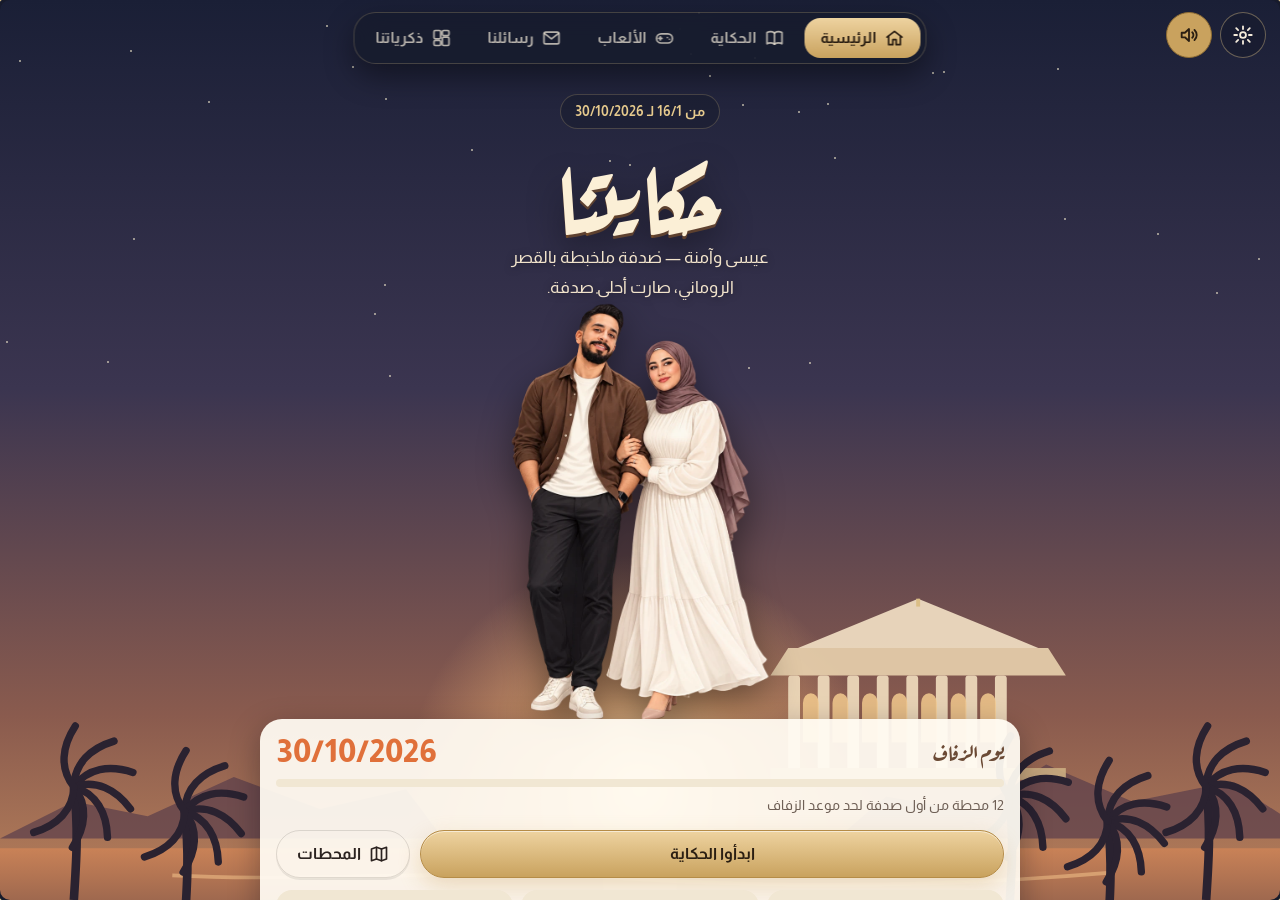
<file: index.html>
<!doctype html>
<html lang="ar" dir="rtl">
<head>
<meta charset="utf-8">
<meta name="viewport" content="width=device-width, initial-scale=1, viewport-fit=cover">
<meta name="robots" content="noindex, nofollow, noarchive, noimageindex">
<meta name="referrer" content="no-referrer">
<meta name="theme-color" content="#171B2C">
<title>حكايتنا — عيسى وآمنة</title>
<link rel="icon" href="data:image/svg+xml,%3Csvg xmlns='http://www.w3.org/2000/svg' viewBox='0 0 64 64'%3E%3Crect width='64' height='64' rx='16' fill='%23171B2C'/%3E%3Cpath d='M32 50C16 40 12 32 14 25c2-7 12-9 18-2 6-7 16-5 18 2 2 7-2 15-18 25z' fill='%23E7CB8E'/%3E%3C/svg%3E">
<link rel="preconnect" href="https://fonts.googleapis.com">
<link rel="preconnect" href="https://fonts.gstatic.com" crossorigin>
<link href="https://fonts.googleapis.com/css2?family=Aref+Ruqaa:wght@400;700&family=Almarai:wght@400;700;800&display=swap" rel="stylesheet">
<link rel="stylesheet" href="css/app.css">
<link rel="stylesheet" href="story/story.css">
<link rel="stylesheet" href="css/sections.css">
<link rel="stylesheet" href="games/games.css">
</head>
<body>
<div class="loader" id="loader" role="status" aria-live="polite">
  <h1>حكايتنا</h1>
  <p class="ld-msg">نجهّز الحكاية…</p>
  <div class="ld-bar"><i></i></div>
  <div class="ld-err" hidden><p>ما قدرنا نحمّل صور الشخصيات. تأكدوا من الاتصال وجرّبوا مرة ثانية.</p><button class="btn gold" data-retry>إعادة المحاولة</button></div>
</div>
<div id="app"><main id="view"></main></div>

<script src="data/photos.js"></script>
<script src="data/letters.js"></script>
<script src="js/core.js"></script>
<script src="story/rig-data.js"></script>
<script src="story/hk-rig.js"></script>
<script src="story/hk-audio.js"></script>
<script src="story/hk-art.js"></script>
<script src="story/hk-puzzles.js"></script>
<script src="story/hk-chapters.js"></script>
<script src="story/hk-engine.js"></script>
<script src="js/letters.js"></script>
<script src="js/wall.js"></script>
<script src="games/games.js"></script>
<script>boot();</script>
</body>
</html>
</file>
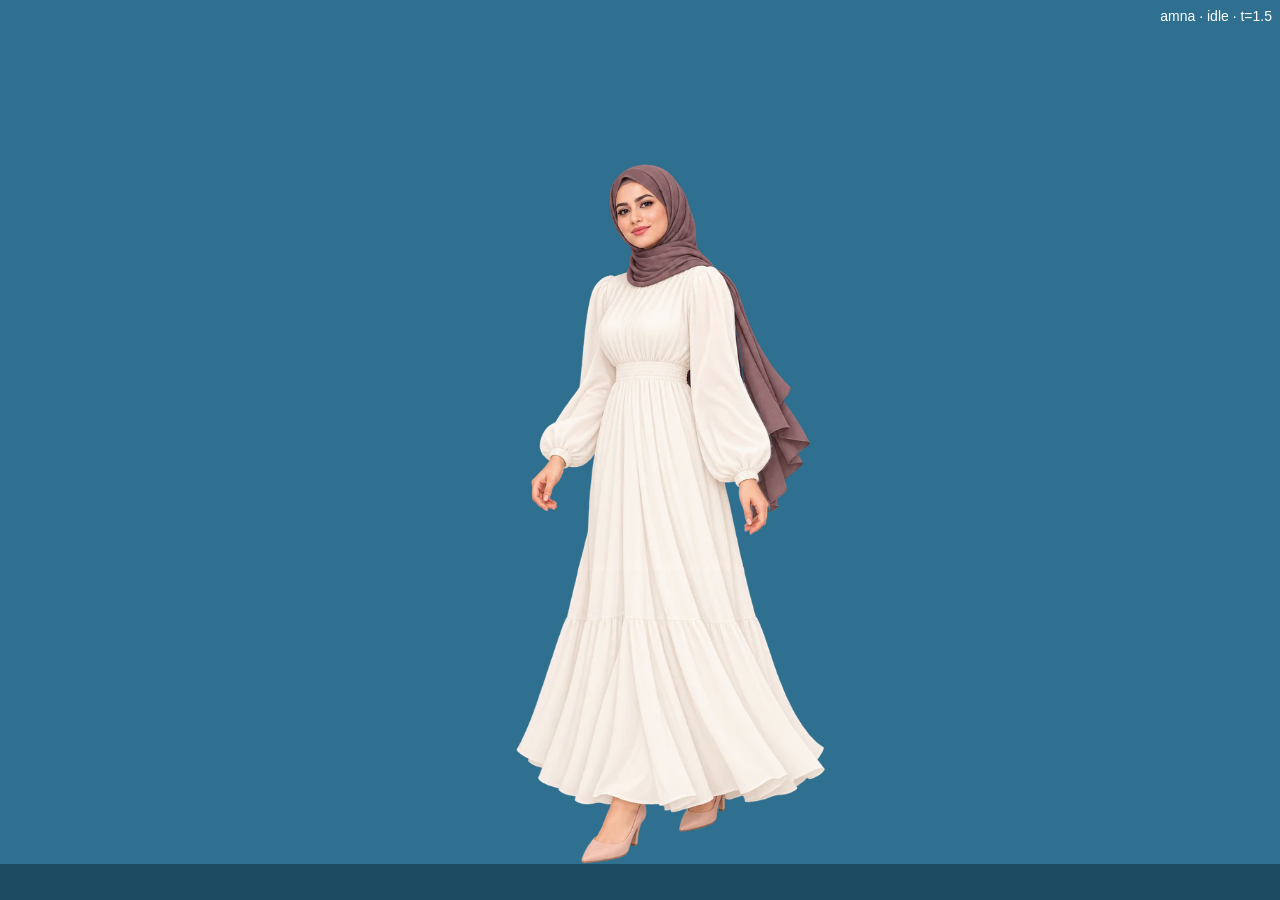
<file: tests/rig-lab.html>
<!doctype html>
<html lang="ar" dir="rtl">
<head>
<meta charset="utf-8">
<meta name="viewport" content="width=device-width, initial-scale=1">
<title>مختبر الشخصيات</title>
<base href="../">
<style>
  /* أداة تطوير: تعرض شخصية وحدة كبيرة وتحرّكها بنفس كود الموقع (hk-rig.js).
     ?who=amna&mode=idle|walk|wave|shy|joy|look|sit|blink&t=1.2&flip=1&h=90  */
  body{margin:0;background:#2f6f8f;font:14px sans-serif;color:#fff}
  .stage{position:relative;height:100vh;display:grid;place-items:end center;overflow:hidden}
  .tc{position:relative;--h:60;font-size:1.3vh;padding-bottom:4vh}
  .tc.fl .rig{transform-origin:50% 100%}
  .rig{position:relative;height:calc(var(--h)*1em);transform-origin:50% 100%}
  .rig .rp{position:absolute;left:0;top:0;width:100%;height:100%;object-fit:contain;max-width:none}
  .flipw.fl{transform:scaleX(-1)}
  .ground{position:absolute;left:0;right:0;bottom:0;height:4vh;background:#1d4c62}
  .label{position:absolute;top:8px;right:8px}
</style>
</head>
<body>
<div class="stage"><div class="ground"></div><div class="tc"><div class="flipw"><div id="c"></div></div></div><div class="label"></div></div>
<script src="story/rig-data.js"></script>
<script src="story/hk-rig.js"></script>
<script>
  const q = new URLSearchParams(location.search);
  const who = q.get("who") || "amna", mode = q.get("mode") || "idle", until = +(q.get("t") || 1.5);
  const box = document.getElementById("c");
  box.innerHTML = TRig.html(who);
  if (q.get("flip")) document.querySelector(".flipw").classList.add("fl");
  if (q.get("h")) document.querySelector(".tc").style.setProperty("--h", q.get("h"));
  const c = { who, x: 0, y: 0, face: 1, anim: mode === "sit" ? "sit" : "idle" };
  TRig.attach(c, box);
  if (mode === "wave") TRig.wave(c, 9); if (mode === "shy") TRig.shy(c); if (mode === "joy") TRig.joy(c); if (mode === "look") TRig.look(c, 1.4);
  // محاكاة ثابتة الخطوة حتى تطلع اللقطة نفسها كل مرة
  const dt = 1 / 60; let t = 0;
  while (t < until) { if (mode === "walk") c.x += 17 * dt; TRig.update(c, dt, false); t += dt; }
  if (mode === "blink") { c.rig.blink = 0; TRig.update(c, .085, false); }   // الجفن مسدود بنص الرمشة
  document.querySelector(".label").textContent = `${who} · ${mode} · t=${until}`;
  window.ready = true;
</script>
</body>
</html>
</file>
<file: css/app.css>
/* =====================================================================
   حكايتنا — الواجهة العامة (مبنية على أساس واجهة مشروع إيلاف)
   ===================================================================== */
:root{
  color-scheme:dark;
  --night:#171B2C; --night-2:#232A44; --night-3:#2F3858;
  --ivory:#F7F0E3; --paper:#FFFBF3; --paper-2:#F1E7D3; --panel-edge:#D9C7A2;
  --ink:#2B2320; --ink-soft:#6E5F55; --on-night:#F4EBDB; --on-night-soft:rgba(244,235,219,.72);
  --gold:#C9A25E; --gold-2:#E7CB8E; --gold-deep:#8E6C33; --brown:#6B4A35; --slate:#6C7A93; --ember:#E0703A; --mauve:#8C6A72; --rose:#C98B8B;
  --line:rgba(43,35,32,.14); --line-night:rgba(231,203,142,.22);
  --shadow:0 10px 30px rgba(10,8,20,.35);
  --r:18px; --r-sm:12px; --r-pill:999px;
  --font-d:"Aref Ruqaa","Almarai","Segoe UI",Tahoma,serif;
  --font-b:"Almarai","Segoe UI",Tahoma,"Noto Sans Arabic",sans-serif;
  --dock:64px; --safe-b:env(safe-area-inset-bottom,0px); --safe-t:env(safe-area-inset-top,0px);
  --ease:cubic-bezier(.22,.7,.25,1);
  /* ألوان عالم الحكاية (تستخدمها story.css) */
  --t-ink:#F6E7C4; --t-paper:#FBF3E2; --t-paper-ink:#3B2A1E; --t-gold:#E7CB8E; --t-shadow:rgba(8,6,20,.55);
}
*,*::before,*::after{box-sizing:border-box}
html,body{height:100%;margin:0}
body{background:var(--night);color:var(--on-night);font-family:var(--font-b);font-size:16px;line-height:1.75;-webkit-font-smoothing:antialiased;overflow:hidden;-webkit-tap-highlight-color:transparent}
button,input,textarea,select{font:inherit;color:inherit}
button{cursor:pointer}
img{max-width:100%}
html,body,body *{-webkit-touch-callout:none}
html,body,button,a,[role=button]{touch-action:manipulation}
.noselect,.noselect *{-webkit-user-select:none;user-select:none}
input,textarea,select,[contenteditable]{-webkit-user-select:text;user-select:text;-webkit-touch-callout:default}
img{-webkit-user-drag:none}
:focus-visible{outline:3px solid var(--gold-2);outline-offset:3px;border-radius:10px}
.sr{position:absolute;width:1px;height:1px;overflow:hidden;clip:rect(0 0 0 0);white-space:nowrap}
.num{font-variant-numeric:tabular-nums;unicode-bidi:isolate;direction:ltr;display:inline-block}
[hidden]{display:none!important}
.calm *,.calm *::before,.calm *::after{animation-duration:1ms!important;animation-iteration-count:1!important;transition-duration:1ms!important}
@media (prefers-reduced-motion: reduce){*,*::before,*::after{animation-duration:1ms!important;animation-iteration-count:1!important;transition-duration:1ms!important}}

/* ---------------- الإطار ---------------- */
#app{position:relative;height:100%;display:flex;flex-direction:column}
#view{position:relative;flex:1;min-height:0;overflow:hidden}
.view{position:absolute;inset:0;overflow:auto;-webkit-overflow-scrolling:touch;animation:viewIn .45s var(--ease)}
.view.page{padding:calc(16px + var(--safe-t)) 16px calc(var(--dock) + var(--safe-b) + 24px)}
@keyframes viewIn{from{opacity:0;transform:translateY(8px)}}
body.no-dock .view.page{padding-bottom:calc(24px + var(--safe-b))}
.page-inner{max-width:1080px;margin:0 auto}
.page-head{display:flex;align-items:flex-end;justify-content:space-between;gap:12px;flex-wrap:wrap;margin:6px 0 14px}
.page-head h1{font-family:var(--font-d);font-weight:700;font-size:clamp(2rem,8vw,3rem);line-height:1.15;margin:0;color:var(--gold-2);text-shadow:0 2px 12px rgba(0,0,0,.35)}
.page-sub{margin:0;color:var(--on-night-soft);max-width:60ch}

/* ---------------- أزرار ---------------- */
.btn{display:inline-flex;align-items:center;justify-content:center;gap:8px;min-height:48px;padding:6px 20px;border-radius:var(--r-pill);border:1.5px solid transparent;background:var(--paper);color:var(--ink);font-weight:700;font-size:1rem;line-height:1.3;text-decoration:none;box-shadow:0 2px 0 rgba(0,0,0,.08);transition:transform .18s var(--ease),box-shadow .2s,background .2s}
.btn:active{transform:scale(.97)}
.btn svg{width:20px;height:20px;flex:none}
.btn.gold{background:linear-gradient(180deg,#EED3A0,#C9A25E);color:#2A1E12;border-color:#B58C47;box-shadow:0 8px 22px rgba(201,162,94,.32),inset 0 1px 0 rgba(255,255,255,.55)}
.btn.ghost{background:rgba(23,27,44,.5);color:var(--on-night);border-color:rgba(231,203,142,.45);backdrop-filter:blur(8px);-webkit-backdrop-filter:blur(8px)}
.btn.line{background:transparent;color:var(--ink);border-color:var(--line)}
.btn.danger{background:#F6E1DA;color:#8E2F22;border-color:#E4B8AC}
.btn.sm{min-height:40px;padding:4px 14px;font-size:.92rem}
.btn[disabled]{opacity:.45;pointer-events:none}
.ibtn{width:46px;height:46px;flex:none;display:inline-grid;place-items:center;border-radius:50%;border:1.5px solid rgba(231,203,142,.4);background:rgba(23,27,44,.55);color:var(--on-night);backdrop-filter:blur(6px);-webkit-backdrop-filter:blur(6px);padding:0}
.ibtn svg{width:22px;height:22px}
.ibtn.light{background:var(--paper);color:var(--ink);border-color:var(--line)}
.ibtn[aria-pressed="true"]{background:var(--gold);color:#2A1E12;border-color:var(--gold-deep)}
.row{display:flex;flex-wrap:wrap;gap:10px;align-items:center}
.row.center{justify-content:center}

/* ---------------- البطاقات والنوافذ ---------------- */
.card{background:var(--paper);color:var(--ink);border-radius:var(--r);box-shadow:var(--shadow);border:1px solid rgba(217,199,162,.6)}
.scrim{position:fixed;inset:0;z-index:300;display:grid;place-items:center;padding:16px;padding-top:calc(16px + var(--safe-t));padding-bottom:calc(16px + var(--safe-b));background:rgba(10,10,22,.62);backdrop-filter:blur(4px);-webkit-backdrop-filter:blur(4px);animation:fadeIn .25s}
@keyframes fadeIn{from{opacity:0}}
.modal{position:relative;width:min(520px,100%);max-height:100%;overflow:auto;background:var(--paper);color:var(--ink);border-radius:22px;padding:22px 18px 18px;box-shadow:0 24px 60px rgba(0,0,0,.45);animation:modalIn .35s var(--ease)}
.modal.wide{width:min(760px,100%)}
@keyframes modalIn{from{opacity:0;transform:translateY(16px) scale(.98)}}
.modal h2,.modal h3{font-family:var(--font-d);font-weight:700;margin:0 0 8px;line-height:1.3;padding-inline-end:44px;color:var(--brown)}
.modal h2{font-size:1.7rem}.modal h3{font-size:1.4rem}
.modal p{margin:.3em 0 .8em}
.modal .x{z-index:6;box-shadow:0 2px 8px rgba(0,0,0,.18);position:absolute;top:10px;inset-inline-end:10px;width:42px;height:42px;border-radius:50%;border:1px solid var(--line);background:var(--paper-2);color:var(--ink);display:grid;place-items:center}
.modal .x svg{width:20px;height:20px}
.note{font-size:.88rem;color:var(--ink-soft)}
.toast{position:fixed;left:50%;bottom:calc(var(--dock) + var(--safe-b) + 18px);transform:translateX(-50%);z-index:400;display:flex;align-items:center;gap:8px;max-width:min(92vw,460px);padding:10px 16px;border-radius:16px;background:var(--paper);color:var(--ink);font-weight:700;box-shadow:var(--shadow);animation:toastIn .35s var(--ease)}
body.no-dock .toast{bottom:calc(var(--safe-b) + 20px)}
.toast svg{width:20px;height:20px;flex:none;color:var(--gold-deep)}
@keyframes toastIn{from{opacity:0;transform:translate(-50%,10px)}}
.field{display:grid;gap:4px;margin-bottom:12px}
.field>span,.field>label{font-weight:700;font-size:.92rem;color:var(--brown)}
.field input,.field textarea,.field select{width:100%;min-height:46px;padding:10px 12px;border-radius:12px;border:1.5px solid var(--line);background:#fff;color:var(--ink);font-size:16px}
.field textarea{resize:vertical;line-height:1.7}
.seg{display:inline-flex;flex-wrap:wrap;gap:4px;padding:4px;border-radius:14px;background:var(--paper-2)}
.seg button{min-height:40px;padding:4px 14px;border-radius:10px;border:0;background:transparent;font-weight:700;color:var(--ink-soft)}
.seg button[aria-pressed="true"]{background:#fff;color:var(--ink);box-shadow:0 1px 4px rgba(0,0,0,.12)}
.set-row{display:flex;align-items:center;justify-content:space-between;gap:12px;padding:12px 0;border-bottom:1px solid var(--line)}
.set-row b{display:block}.set-row small{display:block;color:var(--ink-soft);line-height:1.5}
.sw{position:relative;width:52px;height:30px;flex:none;border-radius:999px;border:0;background:#D8CDB8;transition:background .2s}
.sw::after{content:"";position:absolute;top:3px;inset-inline-start:3px;width:24px;height:24px;border-radius:50%;background:#fff;box-shadow:0 1px 3px rgba(0,0,0,.3);transition:inset-inline-start .2s var(--ease)}
.sw[aria-checked="true"]{background:var(--gold)}
.sw[aria-checked="true"]::after{inset-inline-start:25px}

/* ---------------- الشريط السفلي ---------------- */
.dock{position:fixed;z-index:200;left:50%;transform:translateX(-50%);bottom:calc(8px + var(--safe-b));width:min(560px,calc(100% - 16px));height:var(--dock);display:grid;grid-template-columns:repeat(5,1fr);padding:6px;border-radius:22px;background:rgba(23,27,44,.82);border:1px solid var(--line-night);box-shadow:0 12px 30px rgba(0,0,0,.4);backdrop-filter:blur(14px);-webkit-backdrop-filter:blur(14px)}
body.no-dock .dock{display:none}
.dock a{display:grid;place-items:center;align-content:center;gap:1px;border-radius:16px;color:var(--on-night-soft);text-decoration:none;font-size:.72rem;font-weight:700;line-height:1.2;min-width:0}
.dock a svg{width:23px;height:23px}
.dock a span{white-space:nowrap;overflow:hidden;text-overflow:ellipsis;max-width:100%}
.dock a[aria-current="page"]{color:#2A1E12;background:linear-gradient(180deg,#EED3A0,#C9A25E)}
@media (min-width:900px){
  .dock{top:calc(12px + var(--safe-t));bottom:auto;width:auto;grid-template-columns:repeat(5,auto);gap:4px;height:52px;padding:5px}
  .dock a{grid-auto-flow:column;gap:8px;padding:0 16px;font-size:.95rem}
  .dock a svg{width:20px;height:20px}
  .view.page{padding-top:calc(84px + var(--safe-t));padding-bottom:40px}
  .toast{bottom:28px}
}

/* ---------------- شاشة التحميل ---------------- */
.loader{position:fixed;inset:0;z-index:500;display:grid;place-items:center;align-content:center;gap:18px;padding:24px;text-align:center;background:radial-gradient(120% 80% at 50% 100%,#3A2E3A 0,var(--night) 60%);transition:opacity .6s}
.loader.gone{opacity:0;pointer-events:none}
.loader h1{font-family:var(--font-d);font-weight:700;font-size:clamp(2.6rem,12vw,4.2rem);margin:0;color:var(--gold-2);line-height:1.1}
.loader p{margin:0;color:var(--on-night-soft)}
.ld-bar{width:min(260px,70vw);height:6px;border-radius:999px;background:rgba(255,255,255,.12);overflow:hidden}
.ld-bar i{display:block;height:100%;width:0;background:linear-gradient(90deg,var(--gold),var(--gold-2));border-radius:inherit;transition:width .3s}
.ld-err{display:grid;gap:10px;justify-items:center}

/* ---------------- الرئيسية ---------------- */
.home{position:absolute;inset:0;overflow:auto;background:var(--night)}
.home-hero{position:relative;min-height:max(100%,620px);display:grid;grid-template-rows:auto 1fr auto;overflow:hidden}
.hh-sky{position:absolute;inset:0;background:linear-gradient(180deg,#1A1F36 0%,#3B3550 38%,#8A5B4E 70%,#D79A63 100%)}
.hh-art{position:absolute;inset:0;pointer-events:none}
.hh-art svg{position:absolute;bottom:0;left:50%;transform:translateX(-50%);width:max(100%,900px);height:auto}
.hh-stars i{position:absolute;width:2px;height:2px;border-radius:50%;background:#FFF5D6;opacity:.7;animation:twinkle 4s ease-in-out infinite}
@keyframes twinkle{50%{opacity:.15}}
.hh-top{position:relative;z-index:3;display:flex;justify-content:flex-start;gap:8px;padding:calc(12px + var(--safe-t)) 14px 0}
.hh-title{position:relative;z-index:3;text-align:center;padding:4vh 18px 0;align-self:start}
.hh-title .kick{display:inline-block;padding:4px 14px;border-radius:999px;background:rgba(23,27,44,.45);border:1px solid var(--line-night);color:var(--gold-2);font-weight:700;font-size:.9rem}
.hh-title h1{font-family:var(--font-d);font-weight:700;font-size:clamp(3.4rem,16vw,6.2rem);line-height:1.05;margin:6px 0 4px;color:#FBEFD6;text-shadow:0 3px 0 rgba(140,90,40,.55),0 12px 34px rgba(0,0,0,.45)}
.hh-title p{margin:0 auto;max-width:34ch;color:#F1E3CB;font-size:1.05rem;text-shadow:0 1px 8px rgba(0,0,0,.45)}
.hh-cast{position:relative;z-index:2;display:flex;justify-content:center;align-items:flex-end;min-height:0}
.hh-cast .hc{width:min(56vw,260px);height:auto;margin-bottom:-2px;filter:drop-shadow(0 14px 18px rgba(0,0,0,.45))}
.hh-cast .hc .rig{height:auto;width:100%}
.hh-cast .hc .rig .rp{position:absolute}
.hh-panel{position:relative;z-index:4;margin:0 12px calc(var(--dock) + var(--safe-b) + 18px);padding:16px;border-radius:22px;background:rgba(255,251,243,.94);color:var(--ink);box-shadow:var(--shadow);display:grid;gap:12px}
@media (min-width:900px){.hh-panel{width:min(760px,92vw);justify-self:center;margin-bottom:28px}}
.hh-count{display:flex;align-items:center;justify-content:space-between;gap:10px;flex-wrap:wrap}
.hh-count b{font-family:var(--font-d);font-size:1.35rem;color:var(--brown);line-height:1.3}
.hh-count .days{display:flex;align-items:baseline;gap:6px;color:var(--ember);font-weight:800}
.hh-count .days .num{font-size:2rem;line-height:1}
.prog{height:8px;border-radius:999px;background:var(--paper-2);overflow:hidden}
.prog i{display:block;height:100%;background:linear-gradient(90deg,var(--gold),var(--ember));border-radius:inherit}
.hh-links{display:grid;grid-template-columns:repeat(3,1fr);gap:8px}
.hh-link{display:grid;justify-items:center;gap:4px;padding:10px 6px;border-radius:16px;background:var(--paper-2);color:var(--ink);text-decoration:none;font-weight:700;font-size:.9rem;text-align:center;line-height:1.3}
.hh-link svg{width:26px;height:26px;color:var(--gold-deep)}
.hh-link small{color:var(--ink-soft);font-weight:400;font-size:.78rem}

/* زينة احتفال خفيفة */
.confetti{position:fixed;inset:0;pointer-events:none;z-index:450;overflow:hidden}
.confetti span{position:absolute;top:-30px;width:12px;height:16px;animation:fall linear forwards}
.confetti span svg{width:100%;height:100%}
@keyframes fall{to{transform:translateY(110vh) rotate(540deg)}}
</file>
<file: story/story.css>
/* =====================================================================
   حكايتنا — أسلوب عالم الحكاية (منقول من أسلوب «حكاياتنا» بمشروع إيلاف)
   كحلي ليلي، عاجي، ذهبي هادي، بني دافئ — وطبقات مسرح مرسومة.
   ===================================================================== */
.tl{--t-ink:#FBF3DE;--t-ink-soft:#E3D6C4;--t-night:#171B2C;--t-indigo:#2B3350;--t-lilac:#8C6A72;--t-gold:#E2B95E;--t-gold-2:#F4DDA6;--t-paper:#FBF3E2;--t-paper-ink:#3B2A1E;--t-wood:#6B4A35;
  color:var(--t-ink);font-family:var(--font-b);overflow:hidden!important;background:var(--t-night)}
.tl button{font:inherit;color:inherit}
.tl [hidden]{display:none!important}
.tl .tp-stage,.tl .tp-pad button{touch-action:none}
.tl .tl-btn,.tl-btn{font-family:var(--font-b);font-weight:800;font-size:1.1rem;min-height:52px;padding:6px 28px;border-radius:999px;border:1.5px solid #B58C47;background:linear-gradient(180deg,#F4DDA6,#E2B95E);color:#2A1E12;box-shadow:0 8px 24px rgba(226,185,94,.4)}
.tl-btn:active{transform:scale(.97)}
/* =====================================================================
   مشغّل الفصل
   ===================================================================== */
.tl-play{--u:8px;--sat:1;background:#0E0C20}
.tp-stage{position:absolute;inset:0;overflow:hidden;cursor:default;touch-action:none;user-select:none;-webkit-user-select:none}
.tp-sky{position:absolute;inset:0;background:var(--sky);transition:background 1.4s}
.tp-world{position:absolute;left:0;right:0;bottom:0;height:calc(var(--u)*100);font-size:var(--u);transition:transform .9s cubic-bezier(.2,.8,.2,1)}
.tl-play.tp-enter .tp-world{animation:tpEnter 1.1s cubic-bezier(.2,.8,.2,1)}
@keyframes tpEnter{from{transform:scale(1.25);filter:blur(6px);opacity:.3}}
.tp-layer{position:absolute;left:0;top:0;width:0;height:100%;will-change:transform}
.tp-layer.far,.tp-layer.mid{filter:saturate(var(--sat))}
.tp-layer.far{opacity:.95}
.tp-layer.fore{z-index:20;pointer-events:none}
.tp-layer.main{z-index:5}
.tp-d{position:absolute;transform:translate(-50%,-100%);pointer-events:none;line-height:0}
.tp-d.tl-anchor{transform:none}
.tp-d svg{width:100%;height:auto;display:block;overflow:visible}
.tp-d.tl-anchor svg{height:100%}
.tp-layer.main .tp-d{filter:saturate(var(--sat))}
.tp-d.tl-y56{top:56em!important}.tp-d.tl-y60{top:60em!important}.tp-d.tl-y62{top:62em!important}
.tp-d.wall{opacity:1}
.tp-d.swing{animation:tpSwing 3.2s ease-in-out infinite;transform-origin:50% 0}
@keyframes tpSwing{0%,100%{transform:translate(-50%,-100%) rotate(-6deg)}50%{transform:translate(-50%,-100%) rotate(6deg)}}
.gusting .tp-d.swing{animation-duration:.6s}
.tp-d.bob{animation:tpBob 5s ease-in-out infinite}
@keyframes tpBob{50%{transform:translate(-50%,calc(-100% - 1.4em))}}
.tp-d.drift{animation:tpDrift 30s linear infinite alternate}
@keyframes tpDrift{to{transform:translate(-30%,-100%)}}
.tp-d.tree-sway svg{transform-origin:50% 100%;animation:tpTree 7s ease-in-out infinite}
@keyframes tpTree{50%{transform:rotate(.8deg)}}
.tp-d.blink3 .tw-win{animation:twBlink .55s 3 .6s}
@keyframes twBlink{50%{fill:#4A3A5A}}
.tp-d.spin svg .gear-spin,.to .gear-spin{transform-origin:50% 50%;transform-box:fill-box;animation:tpSpin 14s linear infinite}
.tp-d.spin.rev svg .gear-spin{animation-direction:reverse}
@keyframes tpSpin{to{transform:rotate(360deg)}}
.tp-d.fore-leaf{transform:translate(-50%,-100%) rotate(20deg)}
.tp-d.fore-leaf.top{transform:translate(-50%,0) rotate(160deg)}
.tp-d.float-page{animation:tpBob 6s ease-in-out infinite}
.tp-d.bird-fly{animation:tpBird 9s ease-in-out infinite}
@keyframes tpBird{50%{transform:translate(calc(-50% + 4em),calc(-100% - 3em))}}
.tp-d.cbridge{opacity:0;transition:opacity 1.6s;filter:drop-shadow(0 0 16px #FFE7AE)}
.tp-d.cbridge.show{opacity:1}
.tp-d.cbridge svg path{fill:#FFF3D6!important;opacity:.9!important}
.tp-d.cameo{animation:tpCameo .6s cubic-bezier(.2,1.6,.4,1) both;filter:drop-shadow(0 0 12px #FFE7AE)}
.tp-d.cameo.bye{animation:tpBye .5s forwards}
@keyframes tpCameo{from{transform:translate(-50%,-60%) scale(.2);opacity:0}}
@keyframes tpBye{to{transform:translate(-50%,-140%) scale(.4);opacity:0}}
.tp-d.htmlcard{line-height:1.5}
.tp-pagecard{background:var(--t-paper);color:var(--t-paper-ink);border-radius:10px;padding:1.6em 2em;box-shadow:0 1em 2em rgba(0,0,0,.4);font-size:max(14px,1.6em);animation:tpCameo .7s both}
.tp-pagecard b{font-family:var(--font-d);display:block;font-size:1.15em}
.tp-pagecard p{margin:.3em 0 0}

/* أرض وماء ومنصّات */
.tp-ground{position:absolute;height:20em;z-index:1;border-radius:1.2em 1.2em 0 0}
.g-earth{background:linear-gradient(180deg,#6E8A5A 0 .8em,#4E6A46 .8em,#3A4E34)}
.g-grass{background:linear-gradient(180deg,#5E9277 0 1em,#3F6E58 1em,#2C4A3C)}
.g-wood{background:repeating-linear-gradient(90deg,#9C6C48 0 6em,#8C5E3C 6em 6.15em),#8C5E3C;border-top:.6em solid #B07E56;border-radius:0}
.g-branch{background:linear-gradient(180deg,#8C5E3C 0 1.2em,#6B4A33 1.2em 4em,transparent 4em);border-radius:2em;height:5em}
.g-cloud{background:radial-gradient(circle at 2em 1.6em,#F4ECFF 1.8em,transparent 1.9em) 0 0/4em 4em repeat-x,linear-gradient(180deg,transparent 1.2em,#E7DEF8 1.2em);height:6em;filter:drop-shadow(0 .5em .5em rgba(60,40,120,.3))}
.g-sand{background:linear-gradient(180deg,#D9C39A 0 .8em,#B8A07A .8em,#8C7656)}
.g-train{background:repeating-linear-gradient(90deg,#8E3A5A 0 3em,#7C2F4E 3em 6em);border-top:.7em solid #D9A653;border-radius:0}
.g-street{background:radial-gradient(circle at 1.5em 1.5em,#A49CB8 1.1em,transparent 1.2em) 0 .4em/3em 3em,linear-gradient(180deg,#8E86A8 0 .5em,#6E6688 .5em);filter:saturate(var(--sat))}
.g-stone{background:linear-gradient(180deg,#8C7444 0 .8em,#5E4C2C .8em)}
.g-paper{background:repeating-linear-gradient(180deg,#FBF6E8 0 1.4em,#E9DFC6 1.4em 1.5em);border-top:.4em solid #C9B98E;border-radius:0}
.tp-water{position:absolute;left:-20em;height:40em;z-index:0;background:linear-gradient(180deg,rgba(142,195,207,.55),rgba(46,42,92,.95) 40%);border-top:.25em solid rgba(230,244,250,.6);animation:tpWater 4s ease-in-out infinite}
.tp-water.ink{background:linear-gradient(180deg,rgba(142,124,192,.75),rgba(46,42,92,.95) 45%);filter:saturate(var(--sat))}
@keyframes tpWater{50%{border-top-color:rgba(230,244,250,.25)}}
.tpl{position:absolute;height:3em;z-index:2;will-change:transform;filter:drop-shadow(0 .4em .3em rgba(0,0,0,.25))}
.tpl svg{width:100%;height:100%;display:block}
.tp-hint{position:absolute;width:1.1em;height:1.1em;border-radius:50%;background:#FFF3C4;box-shadow:0 0 1em .4em rgba(255,231,174,.7);transform:translate(-50%,-50%);animation:tpHint 1.8s ease-in-out infinite;z-index:3}
@keyframes tpHint{50%{opacity:.3;transform:translate(-50%,-50%) scale(.6)}}
.ti{position:absolute;width:4.4em;height:4.4em;transform:translate(-50%,-50%);z-index:4;filter:drop-shadow(0 0 .8em rgba(255,231,174,.9));animation:tpItem 2.2s ease-in-out infinite}
.ti svg{width:100%;height:100%}
.ti.got{animation:tpGot .6s forwards}
@keyframes tpItem{50%{transform:translate(-50%,-70%)}}
@keyframes tpGot{to{transform:translate(-50%,-260%) scale(.3);opacity:0}}
.tp-swirl{position:absolute;width:9em;transform:translate(-50%,-80%);z-index:3}
.tp-swirl svg{width:100%}
.swirl-spin{transform-origin:30px 20px;animation:tpSpin 3s linear infinite}
.tp-haz{position:absolute;width:6em;transform:translate(-50%,-100%);z-index:4;animation:tpHaz 1.6s ease-in-out infinite}
.tp-haz svg{width:100%}
.tp-haz.hit{animation:tpHit .5s}
@keyframes tpHaz{50%{transform:translate(-50%,-115%)}}
@keyframes tpHit{40%{transform:translate(-50%,-100%) scale(1.3,.7)}}
.tp-guide{position:absolute;left:0;top:0;z-index:9;margin-left:-3em;margin-top:-2.4em;filter:drop-shadow(0 0 1.2em rgba(255,231,174,.95));animation:tpFlut 1.2s ease-in-out infinite;pointer-events:none}
.tp-guide svg{width:100%}
@keyframes tpFlut{50%{rotate:8deg}}

/* أشياء تفاعلية */
.to{position:absolute;transform:translate(-50%,-100%);border:0;background:none;padding:0;z-index:3;line-height:0;color:inherit}
.to svg{width:100%;height:auto;display:block;overflow:visible}
.to.act::after{content:"";position:absolute;left:50%;top:-1.6em;width:1em;height:1em;border-radius:50%;background:#FFF3C4;box-shadow:0 0 .8em .3em rgba(255,231,174,.8);transform:translateX(-50%);animation:tpHint 1.6s ease-in-out infinite}
.to.soft{opacity:.85;filter:drop-shadow(0 0 .8em rgba(255,231,174,.8))}
.to.stuck svg{animation:tpWiggle .8s ease-in-out infinite}
.to.knock svg{animation:tpWiggle .14s 6}
@keyframes tpWiggle{25%{transform:rotate(-4deg)}75%{transform:rotate(4deg)}}
.to.talking svg{animation:tpTalk .5s ease-in-out infinite}
@keyframes tpTalk{50%{transform:translateY(-.5em)}}
.to-name{position:absolute;left:50%;bottom:100%;transform:translate(-50%,-.6em);white-space:nowrap;font:700 12px var(--font-b);line-height:1.4;padding:1px 8px;border-radius:8px;background:rgba(23,27,44,.75);color:#FBF3DE;pointer-events:none}
.tp-prompt{position:absolute;z-index:30;transform:translate(-50%,-100%);display:flex;align-items:center;gap:6px;padding:4px 10px;border-radius:999px;background:var(--t-paper);color:var(--t-paper-ink);font:700 14px var(--font-b);line-height:1.4;white-space:nowrap;box-shadow:0 4px 14px rgba(0,0,0,.35);pointer-events:none;animation:tpPrompt .35s cubic-bezier(.2,1.6,.4,1)}
.tp-prompt kbd{display:inline-grid;place-items:center;min-width:22px;height:22px;border-radius:6px;background:#3D2E1A;color:#FFE7AE;font:800 12px var(--font-b)}
@keyframes tpPrompt{from{transform:translate(-50%,-60%) scale(.6);opacity:0}}

/* الشخصيات */
.tc{position:absolute;left:0;top:0;width:0;height:0;z-index:10;will-change:transform;pointer-events:none}
.tc-flip{position:absolute;bottom:0;left:0;transform:translateX(-50%);pointer-events:auto}
.tc.fl .tc-flip{transform:translateX(-50%) scaleX(-1)}
.tc-anim{transform-origin:50% 100%}
/* الشخصيات المحرّكة بأجزاء */
.rig{position:relative;height:calc(var(--h)*1em);transform-origin:50% 100%;will-change:transform}
.rig .rp{position:absolute;left:0;top:0;width:100%!important;height:100%!important;max-width:none;object-fit:contain;filter:none!important;will-change:transform;pointer-events:none;-webkit-backface-visibility:hidden;backface-visibility:hidden}
.tc.rigged .tc-anim{filter:drop-shadow(0 .5em .6em rgba(0,0,0,.3))}
.tc.rigged.a-idle .tc-anim,.tc.rigged.a-walk .tc-anim,.tc.rigged.a-run .tc-anim,.tc.rigged.a-fly .tc-anim,.tc.rigged.a-row .tc-anim,.tc.rigged.a-sit .tc-anim,.tc.rigged.a-jump .tc-anim{animation:none;transform:none}
.tc-anim>img,.tc-anim>svg{height:calc(var(--h)*1em);width:auto;max-width:none;display:block;object-fit:contain;filter:drop-shadow(0 .5em .6em rgba(0,0,0,.35));user-select:none;-webkit-user-drag:none}
.tc-shadow{position:absolute;left:0;top:0;width:calc(var(--h)*.5em);height:1.2em;transform:translate(-50%,-50%);border-radius:50%;background:rgba(0,0,0,.28);filter:blur(.2em)}
.tc.fly .tc-shadow,.tc.boat .tc-shadow{display:none}
.tc.a-idle .tc-anim{animation:tcIdle 3.4s ease-in-out infinite}
.tc.a-walk .tc-anim{animation:tcWalk .42s ease-in-out infinite}
.tc.a-run .tc-anim{animation:tcRun .3s ease-in-out infinite}
.tc.a-jump .tc-anim{transform:rotate(-4deg)}
.tc.a-fly .tc-anim{animation:tcFly 1.6s ease-in-out infinite}
.tc.a-row .tc-anim{animation:tcRow .7s ease-in-out infinite}
.tc.a-sit .tc-anim{transform:translateY(6%)}
@keyframes tcIdle{50%{transform:translateY(-1.5%)}}
@keyframes tcWalk{0%,100%{transform:translateY(0) rotate(-1.5deg)}50%{transform:translateY(-4%) rotate(1.5deg)}}
@keyframes tcRun{0%,100%{transform:translateY(0) rotate(3deg)}50%{transform:translateY(-7%) rotate(5deg)}}
@keyframes tcFly{50%{transform:translateY(-6%) rotate(-3deg)}}
@keyframes tcRow{50%{transform:translateY(-3%) rotate(-2deg)}}
.tc.e-wave .tc-anim{animation:tcWave .45s ease-in-out 3}
.tc.e-happy .tc-anim{animation:tcHappy .5s ease-out 2}
.tc.e-surprise .tc-anim{animation:tcSurp .5s ease-out}
.tc.e-surprise .tc-mark{opacity:1;transform:translate(-50%,-.5em) scale(1)}
.tc.e-trip .tc-anim{animation:tcTrip 1.2s ease-in-out}
.tc.e-spin .tc-anim{animation:tcSpin .8s ease-in-out}
.tc.e-think .tc-anim{animation:tcThink 1.2s ease-in-out}
.tc.e-sit .tc-anim{transform:translateY(6%)}
@keyframes tcWave{25%{transform:rotate(-6deg)}75%{transform:rotate(6deg)}}
@keyframes tcHappy{40%{transform:translateY(-14%)}}
@keyframes tcSurp{30%{transform:translateY(-8%)}}
@keyframes tcTrip{25%{transform:rotate(60deg) translateY(4%)}60%{transform:rotate(60deg) translateY(4%)}100%{transform:none}}
@keyframes tcSpin{to{transform:rotateY(360deg)}}
@keyframes tcThink{50%{transform:rotate(-5deg)}}
.tc-mark{position:absolute;left:0;bottom:calc(var(--h)*1em + 1em);transform:translate(-50%,0) scale(.2);opacity:0;transition:.25s;font:900 calc(var(--u)*5)/1 var(--font-d);color:#FFE7AE;text-shadow:0 0 .4em rgba(0,0,0,.6);pointer-events:none}
.tc-bub{position:absolute;left:0;bottom:calc(var(--h)*1em + 1.6em);transform:translateX(-50%);width:max-content;max-width:min(260px,70vw);padding:6px 12px;border-radius:14px 14px 14px 4px;background:var(--t-paper);color:var(--t-paper-ink);font:700 14px/1.5 var(--font-b);box-shadow:0 6px 16px rgba(0,0,0,.35);z-index:40;pointer-events:none;animation:tpPrompt .3s cubic-bezier(.2,1.6,.4,1)}
.tc-bub.speaking{font-size:18px;padding:0 12px;letter-spacing:2px}
.tc-boat{display:none;position:absolute;left:0;top:0;width:calc(var(--h)*.78em);min-width:15em;transform:translate(-50%,-58%);pointer-events:none}
.tc-boat svg{width:100%}
.tc.boat .tc-boat{display:block;animation:tcRow 1.4s ease-in-out infinite}
.tc.boat .tc-flip{bottom:-1em}
.tc-refl{position:absolute;left:0;top:0;width:0;height:0;opacity:.32;z-index:1;pointer-events:none;filter:blur(.08em) saturate(.8)}
.tc-refl>img,.tc-refl>svg,.tc-refl>.rig{position:absolute;bottom:0;left:0;transform:translateX(-50%);height:calc(var(--h)*1em);width:auto;max-width:none}
.tc-refl.fl>img,.tc-refl.fl>svg,.tc-refl.fl>.rig{transform:translateX(-50%) scaleX(-1)}
.tc-refl.silly>img,.tc-refl.silly>svg,.tc-refl.silly>.rig{animation:tcWave .35s ease-in-out 4}

/* الواجهة فوق المشهد */
.tp-hud{position:absolute;top:0;inset-inline:0;z-index:75;display:flex;align-items:center;gap:6px;padding:max(10px,env(safe-area-inset-top)) 12px 8px;pointer-events:none}
.tp-hud>*{pointer-events:auto}
.tp-b{min-width:44px;height:44px;display:inline-grid;place-items:center;border-radius:14px;border:1.5px solid rgba(246,200,106,.45);background:rgba(23,27,44,.55);color:var(--t-ink);backdrop-filter:blur(4px);-webkit-backdrop-filter:blur(4px);padding:0 8px}
.tp-b svg{width:22px;height:22px}
.tp-b .cc{font:800 .8rem var(--font-b)}
.tp-b[aria-pressed="false"] .cc{text-decoration:line-through;opacity:.7}
.tp-progress{flex:1;min-width:40px;max-width:260px;height:8px;border-radius:99px;background:rgba(251,243,222,.18);overflow:hidden;margin-inline:4px}
.tp-progress i{display:block;height:100%;width:0;background:linear-gradient(90deg,var(--t-gold),var(--t-gold-2));box-shadow:0 0 10px var(--t-gold);transition:width .6s}
.tp-inv{display:flex;gap:4px}
.tp-ipill{display:inline-flex;align-items:center;gap:3px;height:34px;padding:0 8px;border-radius:99px;background:rgba(23,27,44,.6);border:1px solid rgba(246,200,106,.4);font:800 .9rem var(--font-d)}
.tp-ipill svg{width:20px;height:20px}
@media (max-width:520px){.tp-hud{gap:4px;padding-inline:8px}.tp-b{min-width:40px;height:40px;padding:0 6px}.tp-progress{display:none}}
.tp-dialog{position:absolute;z-index:45;top:calc(max(10px,env(safe-area-inset-top)) + 54px);left:50%;transform:translateX(-50%);width:min(680px,calc(100% - 24px));padding:12px 16px 14px;border-radius:16px;background:rgba(251,240,216,.96);color:var(--t-paper-ink);box-shadow:0 10px 30px rgba(0,0,0,.45),inset 0 0 0 2px #E0CFA4;cursor:pointer;animation:tpDlg .3s ease-out}
.tp-dialog.narr{background:rgba(23,27,44,.9);color:var(--t-ink);box-shadow:0 10px 30px rgba(0,0,0,.45),inset 0 0 0 1.5px rgba(246,200,106,.5);font-style:italic}
@keyframes tpDlg{from{opacity:0;transform:translate(-50%,-8px)}}
.tp-name{display:inline-block;margin-bottom:2px;padding:0 10px;border-radius:8px;background:var(--nc,#F6E3A1);color:#2E2420;font:800 .95rem/1.7 var(--font-d)}
.tp-text{margin:2px 0 0;font-size:clamp(1rem,2.4vw,1.15rem);line-height:1.75;min-height:1.75em}
.tp-adv{position:absolute;bottom:6px;inset-inline-end:12px;font-size:.8rem;opacity:.6;animation:tpHint 1.2s infinite}
.tp-narr{position:absolute;z-index:46;inset:0;display:flex;flex-direction:column;align-items:center;justify-content:flex-start;gap:16px;padding:calc(max(10px,env(safe-area-inset-top)) + 64px) 20px 20px;pointer-events:auto;cursor:pointer;background:linear-gradient(180deg,rgba(10,8,24,.55),transparent 55%)}
.tp-narr p{margin:0;max-width:640px;text-align:center;font-family:var(--font-b);font-weight:700;font-size:clamp(1.1rem,3.4vw,1.55rem);line-height:1.6;color:var(--t-gold-2);text-shadow:0 2px 12px rgba(0,0,0,.7)}
.tp-narr.in p{animation:tpNarr 1.2s ease-out}
@keyframes tpNarr{from{opacity:0;transform:translateY(10px);letter-spacing:.06em}}
.tp-toast{position:absolute;z-index:47;left:50%;bottom:calc(max(14px,env(safe-area-inset-bottom)) + 120px);transform:translateX(-50%);max-width:min(520px,calc(100% - 24px));padding:8px 16px;border-radius:14px;background:rgba(23,27,44,.92);border:1px solid rgba(246,200,106,.5);color:var(--t-ink);text-align:center;font-weight:700;pointer-events:none}
.tp-toast.in{animation:tpDlg .3s ease-out}
.cine .tp-hud .tp-b:not([data-h=back]):not([data-h=skip]):not([data-h=sound]){opacity:.4}
.tp-vig{position:absolute;inset:0;z-index:25;pointer-events:none;background:radial-gradient(ellipse at 50% 55%,transparent 55%,rgba(8,6,20,.55));transition:opacity .6s}
.calm-moment .tp-vig{background:radial-gradient(ellipse at 50% 60%,transparent 40%,rgba(8,6,20,.7))}
.tp-fx{position:absolute;inset:0;z-index:22;pointer-events:none;overflow:hidden}
.amb{position:absolute;display:block;border-radius:50%}
.amb-dust{width:3px;height:3px;background:#FFE7AE;opacity:.6;animation:ambDust linear infinite}
.amb-fireflies{width:6px;height:6px;background:#FFF0A8;box-shadow:0 0 10px 4px rgba(255,226,120,.55);animation:ambFly ease-in-out infinite alternate}
.amb-stars{width:2px;height:2px;background:#fff;animation:tlTw 3s ease-in-out infinite}
.amb-paper{width:12px;height:9px;border-radius:2px;background:#FBF0D8;opacity:.7;animation:ambPaper linear infinite}
.amb-bubbles{width:10px;height:10px;border:1.5px solid rgba(230,244,250,.7);animation:ambBub linear infinite}
.amb-sparks{width:4px;height:4px;background:#F6C86A;box-shadow:0 0 6px #F6C86A;animation:ambDust linear infinite}
.amb-leaves{width:10px;height:7px;border-radius:0 80% 0 80%;background:#7FA37A;animation:ambPaper linear infinite}
@keyframes ambDust{to{transform:translate(40px,-120px)}}
@keyframes ambFly{to{transform:translate(50px,-40px);opacity:.3}}
@keyframes ambPaper{0%{transform:translate(0,-20vh) rotate(0)}100%{transform:translate(-60px,110vh) rotate(540deg)}}
@keyframes ambBub{to{transform:translateY(-100vh)}}
.tp-gust{position:absolute;inset:0;z-index:23;pointer-events:none;opacity:0;background:repeating-linear-gradient(175deg,transparent 0 40px,rgba(255,255,255,.18) 40px 42px,transparent 42px 90px);background-size:300% 100%;transition:opacity .4s}
.gust-warn .tp-gust{opacity:.35}
.gusting .tp-gust{opacity:.85;animation:tpGust .5s linear infinite}
@keyframes tpGust{to{background-position:-300px 0}}
.lit .tpl.k-cloud{filter:drop-shadow(0 0 1em #FFE7AE)}
.bell-ring .tp-sky{filter:brightness(1.3)}
.rumble .tp-world{animation:tpRumble .12s 10}
@keyframes tpRumble{50%{transform:translateY(2px)}}
.moving .tp-d.twin svg g{animation:tpTunnel 1.2s linear infinite}
@keyframes tpTunnel{to{transform:translateX(-60px)}}
.flash .tp-sky{animation:tpFlash .7s}
@keyframes tpFlash{20%{filter:brightness(2.2)}}

/* أزرار اللمس */
.tp-pad{position:absolute;z-index:48;left:0;right:0;bottom:0;display:flex;justify-content:space-between;align-items:flex-end;padding:0 14px max(14px,env(safe-area-inset-bottom));pointer-events:none;direction:ltr}
.tp-pad button{pointer-events:auto;width:62px;height:62px;border-radius:50%;border:2px solid rgba(246,200,106,.55);background:rgba(23,27,44,.5);color:var(--t-ink);display:grid;place-items:center;backdrop-filter:blur(3px);-webkit-backdrop-filter:blur(3px);touch-action:none;position:relative}
.tp-pad button svg{width:28px;height:28px}
.tp-pad button small{position:absolute;bottom:-18px;font:700 11px var(--font-b);white-space:nowrap;color:var(--t-ink-soft)}
.tp-pad button.on{background:rgba(246,200,106,.5)}
.tp-dir,.tp-act{display:flex;gap:12px;align-items:flex-end;margin-bottom:14px}
.tp-dir{flex-direction:row-reverse}
.tp-act .actb{background:rgba(246,200,106,.25)}
.tp-pad.can-act .actb{background:var(--t-gold);border-color:#FFF3C4;box-shadow:0 0 18px var(--t-gold);animation:tpPulse 1s infinite}
@keyframes tpPulse{50%{transform:scale(1.08)}}
.tp-pad .vert{display:none}
.tl-play.busy .tp-pad{opacity:.2;pointer-events:none}
.tl-play[data-pmode="boat"] .tp-pad .vert,.tl-play[data-pmode="fly"] .tp-pad .vert{display:grid}
.tl-play[data-pmode="boat"] .tp-pad .jump,.tl-play[data-pmode="fly"] .tp-pad .jump{display:none}
@media (pointer:fine){ .tp-pad{opacity:.55} .tp-pad:hover{opacity:1} }
@media (max-height:460px){ .tp-pad button{width:50px;height:50px} .tp-dialog{top:52px;padding:8px 12px} .tp-text{font-size:.95rem} }

/* بطاقات فوق المشهد: ألغاز، اختيارات، نهاية */
.tp-over{position:absolute;inset:0;z-index:60;display:grid;place-items:center;padding:calc(max(10px,env(safe-area-inset-top)) + 54px) 12px 12px;background:rgba(10,8,24,.5);overflow:auto}
.tp-card{position:relative;width:min(560px,100%);max-height:100%;overflow:auto;padding:18px 18px 16px;border-radius:18px;background:var(--t-paper);color:var(--t-paper-ink);box-shadow:0 20px 50px rgba(0,0,0,.55),inset 0 0 0 3px #E0CFA4;opacity:0;transform:translateY(16px) scale(.97);transition:.35s cubic-bezier(.2,.8,.2,1)}
.tp-card.in{opacity:1;transform:none}
.tp-card h3{margin:0 0 6px;font-family:var(--font-d);font-size:1.3rem;color:#6B4A35;text-align:center}
.tp-card.solved{box-shadow:0 20px 50px rgba(0,0,0,.55),inset 0 0 0 3px var(--t-gold),0 0 40px rgba(246,200,106,.6)}
.pz-sub{margin:0 0 10px;text-align:center;color:#6E5A48;font-size:.95rem;line-height:1.6}
.pz-say{min-height:1.6em;margin:8px 0 0;text-align:center;font-weight:700;color:#8E4A3A}
.pz-say.pop{animation:tpDlg .3s}
.pz-foot{display:flex;justify-content:center;margin-top:6px}
.pz-mini{border:1.5px solid #C9A55A;background:#FFF8E8;color:var(--t-paper-ink);border-radius:999px;padding:6px 14px;min-height:40px;font-weight:700}
.pz-glow{box-shadow:0 0 0 3px var(--t-gold),0 0 20px var(--t-gold)!important;animation:tpPulse .8s infinite}
.pz-flash{animation:pzFlash .5s}
@keyframes pzFlash{40%{transform:scale(1.18);filter:brightness(1.4) drop-shadow(0 0 10px #F6C86A)}}
.pz-shake{animation:tlShake .45s}
.pz-spin svg{animation:tpSpin .7s ease-out}
/* رموز */
.pz-slots,.pz-tiles{display:flex;justify-content:center;gap:12px;margin:8px 0}
.pz-slot{width:62px;height:62px;border-radius:14px;border:2.5px dashed #C9A55A;display:grid;place-items:center;background:#FFF8E8}
.pz-slot.on{border-style:solid;background:#2B3350}
.pz-slot svg{width:80%}
.pz-tile{width:84px;height:84px;border-radius:18px;border:0;background:linear-gradient(180deg,#3A4466,#2B3350);box-shadow:0 5px 0 #171B2C;display:grid;place-items:center}
.pz-tile svg{width:72%}
.pz-symbols{display:grid;justify-items:center}
/* مراوح */
.pz-fans{display:flex;justify-content:center;gap:clamp(12px,4vw,34px)}
.pz-fan-col{display:grid;justify-items:center;gap:6px}
.pz-lant{width:30px}
.pz-fan{width:clamp(70px,20vw,96px);aspect-ratio:1;border-radius:50%;border:3px solid #C9A55A;background:#2B3350;padding:8px}
.pz-fan.ok{border-color:#4F7350;box-shadow:0 0 14px #9DBF8E}
/* ربط */
.pz-srcs,.pz-tgts{display:flex;justify-content:center;gap:10px;flex-wrap:wrap;margin:6px 0}
.pz-src{display:grid;justify-items:center;gap:2px;padding:8px;border-radius:14px;border:2px solid #E0CFA4;background:#FFF8E8;min-width:86px}
.pz-src.sel{border-color:var(--t-gold);box-shadow:0 0 14px var(--t-gold)}
.pz-src small{font-size:.8rem;color:#6E5A48}
.pz-orb{width:46px;height:46px;display:block}
.pz-orb svg{width:100%}
.pz-dots,.pz-beat{display:flex;gap:4px}
.pz-dots b,.pz-beat b{width:9px;height:9px;border-radius:50%;background:#C9B98E}
.pz-dots b.pz-flash,.pz-beat b.pz-flash{background:#F6C86A}
.pz-tgt{position:relative;padding:10px;border-radius:16px;border:2px dashed #C9A55A;background:#2B3350;min-width:90px;min-height:80px;display:grid;place-items:center;gap:4px}
.pz-win{display:flex;gap:6px;padding:12px;border-radius:50%;background:#2B3350;border:4px solid #6B4A33}
.pz-win b{width:12px;height:12px;border-radius:50%;background:#FFD98A;box-shadow:0 0 8px #FFD98A}
.pz-box{width:80px;display:block}
.pz-box svg{width:100%}
.pz-put i{display:block;width:20px;height:20px;border-radius:50%;border:2px solid #fff}
/* تذكرة */
.pz-pieces{display:flex;justify-content:center;gap:4px;margin:10px 0}
.pz-piece{width:96px;height:64px;border-radius:8px;border:2px solid #B88F33;background:#F6E3A1;font:800 1.05rem var(--font-d);color:#5E3B28;transition:transform .3s}
.pz-piece.ok{border-color:#4F7350}
.pz-pieces.joined{gap:0}
.pz-pieces.joined .pz-piece{border-radius:0;box-shadow:0 0 16px #F6C86A}
/* توقيت */
.pz-timing{display:grid;justify-items:center;gap:10px}
.pz-clock{width:min(200px,56vw);transition:filter .2s}
.pz-clock.near{filter:drop-shadow(0 0 14px #F6C86A)}
.pz-hits{display:flex;gap:8px}
.pz-hits i{width:16px;height:16px;border-radius:50%;border:2px solid #C9A55A}
.pz-hits i.on{background:#F6C86A}
/* ألوان */
.pz-things{display:flex;justify-content:center;gap:10px;flex-wrap:wrap}
.pz-thing{display:grid;justify-items:center;gap:2px;width:96px;padding:8px;border-radius:14px;border:2px solid #E0CFA4;background:#FFF8E8}
.pz-thing .art{width:64px;height:64px;display:block}
.pz-thing .art svg{width:100%;height:100%}
.pz-thing.sel{border-color:#C9A25E;box-shadow:0 0 0 3px #E7CB8E}
.pz-thing.ok{background:#EAF3E2}
.pz-pal{display:flex;justify-content:center;gap:8px;flex-wrap:wrap;margin:12px 0 4px}
.pz-sw{width:44px;height:44px;border-radius:50%;border:3px solid #fff;box-shadow:0 2px 6px rgba(0,0,0,.3)}
.pz-sw.sel{outline:3px solid #2B3350}
.pz-stks{display:flex;justify-content:center;gap:8px;flex-wrap:wrap}
.pz-stk{width:52px;height:52px;border-radius:12px;border:2px solid #E0CFA4;background:#2B3350;padding:6px}
.pz-stk.sel{border-color:var(--t-gold);box-shadow:0 0 12px var(--t-gold)}
.pz-mural svg{width:100%;border-radius:10px}
.pz-paint{display:grid;gap:4px;justify-items:stretch}
.pz-paint .btn{justify-self:center;margin-top:8px}
/* مجاري */
.pz-rsvg{width:100%;max-width:340px;display:block;margin:0 auto}
.pz-switches{display:flex;justify-content:center;gap:12px;margin-top:6px}
.pz-sw2{display:grid;justify-items:center;width:64px;padding:4px;border-radius:12px;border:2px solid #E0CFA4;background:#FFF8E8}
.pz-sw2 svg{width:30px}
.pz-sw2[aria-pressed="true"]{border-color:#B88F33;background:#FFF0C8}
/* مرايا */
.pz-msvg{width:100%;max-width:420px;display:block;margin:0 auto}
.pz-mir.pz-glow{filter:drop-shadow(0 0 6px #F6C86A)}
/* نجوم */
.pz-sky{position:relative;height:min(260px,46vh);border-radius:14px;background:radial-gradient(ellipse at 50% 120%,#4E6E9C,#141530 70%);overflow:hidden}
.pz-star{position:absolute;width:52px;height:52px;margin:-26px 0 0 -26px;border:0;background:none;padding:6px;opacity:.55}
.pz-star svg{width:100%}
.pz-star.on,.pz-star.pz-flash{opacity:1;filter:drop-shadow(0 0 10px #FFF0B8)}
.pz-trail{position:absolute;inset:0;width:100%;height:100%;pointer-events:none}
.pz-stars{display:grid;gap:8px;justify-items:center}
.pz-stars .pz-sky{width:100%}
/* حروف */
.pz-lslots{display:flex;justify-content:center;gap:6px;margin:8px 0 12px;flex-wrap:wrap;direction:rtl}
.pz-lslots span{width:44px;height:52px;border-radius:10px;border:2.5px dashed #C9A55A;display:grid;place-items:center;font:800 1.6rem var(--font-d)}
.pz-lslots span.on{border-style:solid;background:#FFF0C8}
.pz-lslots.joined b{font:800 2.4rem var(--font-d);color:#6B4A35;text-shadow:0 0 14px #F6C86A}
.pz-ltiles{display:flex;justify-content:center;gap:8px;flex-wrap:wrap}
.pz-ltile{width:52px;height:52px;border-radius:14px;border:0;background:#2B3350;color:#FFE7AE;font:800 1.6rem var(--font-d);box-shadow:0 4px 0 #171B2C}
.pz-ltile.used{opacity:.25}
/* مخفي */
.pz-hidden{display:grid;gap:10px}
.pz-panel{position:relative;height:clamp(120px,22vh,170px);border-radius:14px;overflow:hidden;display:flex;align-items:flex-end;justify-content:center}
.pz-panel.done{box-shadow:inset 0 0 0 3px var(--t-gold)}
.pz-pdeco{position:absolute;inset:8% 25%;height:84%;width:50%;opacity:.9}
.pz-ptitle{position:absolute;top:8px;inset-inline-start:10px;font:800 .9rem var(--font-d);color:#FFE7AE;text-shadow:0 1px 3px #000}
.pz-q{position:relative;margin:0 0 8px;padding:2px 10px;border-radius:8px;background:rgba(251,240,216,.9);font-size:.85rem;font-weight:700}
.pz-hit{position:absolute;width:30px;height:30px;padding:3px;border:0;background:none;opacity:.55;transform:translate(-50%,-50%)}
.pz-hit svg{width:100%}
.pz-hit.found{opacity:1;filter:drop-shadow(0 0 10px #FFE7AE);transform:translate(-50%,-50%) scale(1.4)}
/* سؤال */
.pz-qq{text-align:center;font-weight:700;font-size:1.05rem;margin:4px 0 12px}
.pz-opts{display:grid;gap:8px}
.pz-opts .btn.right{background:#9DBF8E;border-color:#4F7350}
/* كتابة */
.pz-write{display:grid;gap:10px}
.pz-write label{display:grid;gap:4px;font-weight:700}
.pz-in,.pz-ta{width:100%;min-height:44px;border-radius:12px;border:2px solid #E0CFA4;background:#FFFDF6;padding:8px 10px;font:inherit;color:var(--t-paper-ink);resize:vertical}
.pz-ready{display:flex;flex-wrap:wrap;gap:6px}
.pz-chip{border:1.5px solid #C9A55A;background:#FFF8E8;color:var(--t-paper-ink);border-radius:12px;padding:6px 10px;text-align:start;font-size:.9rem;line-height:1.5}
.pz-chip.sel{background:#FFF0C8;border-color:#B88F33}
.pz-note{margin:0;font-size:.82rem;color:#7A6650}
.pz-write .btn{justify-self:center}
/* اختيار */
.tp-opts{display:grid;gap:10px;margin-top:8px}
.tl-opt{display:grid;gap:2px;text-align:start;padding:12px 16px;border-radius:14px;border:2px solid #E0CFA4;background:#FFF8E8;color:var(--t-paper-ink)}
.tl-opt:hover,.tl-opt:focus-visible{border-color:#C9A25E;background:#FFF6E6}
.tl-opt b{font-family:var(--font-d);font-size:1.08rem}
.tl-opt small{color:#7A6650}
/* نهاية الفصل */
.tp-end{text-align:center}
.tp-seal{display:block;width:64px;height:64px;margin:-6px auto 4px;padding:10px;border-radius:50%;background:radial-gradient(circle,#8E4A3A,#4A1C2C);box-shadow:0 0 24px rgba(246,200,106,.6)}
.tp-seal svg{width:100%}
.tp-cliff{font-family:var(--font-d);font-size:1.12rem;line-height:1.7;margin:4px 0 12px;color:#4A3426}
.tp-next{display:grid;gap:2px;padding:10px 14px;border-radius:12px;background:#2B3350;color:var(--t-ink);margin-bottom:12px}
.tp-next small{color:var(--t-gold-2);font-weight:700}
.tp-next b{font-family:var(--font-d);font-size:1.1rem}
.tp-next span{font-size:.9rem;color:var(--t-ink-soft)}
.tp-endrow{display:flex;flex-wrap:wrap;gap:8px;justify-content:center}
.tp-pausebox{position:absolute;inset:0;z-index:80;display:grid;place-items:center;padding:16px;background:rgba(10,8,24,.65)}
.tp-col{display:grid;gap:10px;justify-items:center}
.tp-col .btn{min-width:200px}
.tp-pausebox .d-note{text-align:center;color:#6E5A48;margin:12px 0 0}
.tp-sound{position:absolute;z-index:78;top:calc(max(10px,env(safe-area-inset-top)) + 54px);inset-inline-end:12px;width:230px;padding:10px 14px;border-radius:14px;background:var(--t-paper);color:var(--t-paper-ink);box-shadow:0 10px 30px rgba(0,0,0,.45)}
.tp-bigmap{position:absolute;inset:0;z-index:55;display:grid;place-items:center;background:rgba(10,8,24,.55);cursor:pointer;animation:tpDlg .4s}
.tp-bigmap svg{width:min(560px,90vw);filter:drop-shadow(0 20px 40px rgba(0,0,0,.6));animation:tpMap 3.6s ease-in-out}
.tp-bigmap .route{stroke-dashoffset:400;animation:tpRoute 2.6s .4s ease-out forwards}
.tp-bigmap.out{opacity:0;transition:opacity .5s}
@keyframes tpRoute{to{stroke-dashoffset:0}}
@keyframes tpMap{from{transform:rotate(-8deg) scale(.6)}30%{transform:rotate(2deg) scale(1.02)}to{transform:none}}
.tp-books{position:absolute;inset:0;z-index:55;display:flex;justify-content:center;align-items:center;gap:8px;background:rgba(10,8,24,.55);pointer-events:none}
.tp-books span{width:clamp(48px,12vw,90px);aspect-ratio:3/4;border-radius:4px 8px 8px 4px;background:#2B3350;border:2px solid var(--t-gold);display:grid;place-items:center;animation:tpBook .8s cubic-bezier(.2,1.4,.4,1) both;animation-delay:calc(var(--i)*.25s)}
.tp-books span svg{width:84%}
.tp-books.out{opacity:0;transition:opacity .6s}
@keyframes tpBook{from{transform:translateY(-60vh) rotate(-30deg);opacity:0}}
/* انتقال قلب الصفحة */
.tp-wipe{position:absolute;inset:0;z-index:90;pointer-events:none;background:linear-gradient(90deg,#FBF0D8,#E6D7B5);transform-origin:right center;transform:perspective(1200px) rotateY(-90deg);opacity:0}
.wiping .tp-wipe{animation:tpWipe 1s ease-in-out}
@keyframes tpWipe{0%{opacity:1;transform:perspective(1200px) rotateY(-90deg)}45%,55%{opacity:1;transform:perspective(1200px) rotateY(0)}100%{opacity:1;transform:perspective(1200px) rotateY(90deg)}}
.paused .tp-world,.paused .tp-fx{animation-play-state:paused}
.paused *{animation-play-state:paused!important}
/* الحركة المخفّضة */
.calm .tl-play .tp-world,.calm .tl-ob{animation:none!important}
@media (prefers-reduced-motion: reduce){ .tl-rb,.tl-vig,.tp-card{transition:none} }


/* =====================================================================
   إضافات حكايتنا
   ===================================================================== */
.tp-ipill{font-family:var(--font-b)}
/* أرضيات المحطات */
.g-marble{background:linear-gradient(180deg,#F3E9D8 0 .6em,#E8DCC6 .6em,#D8C7A8 40%,#C9B48E);box-shadow:inset 0 .6em 1.2em rgba(255,255,255,.45)}
.g-marble::after{content:"";position:absolute;inset:0;background:repeating-linear-gradient(90deg,transparent 0 9.6em,rgba(170,140,90,.22) 9.6em 9.75em),linear-gradient(180deg,rgba(255,255,255,.35),transparent 30%)}
.g-nightfloor{background:linear-gradient(180deg,#3A3350 0 .5em,#2A2540 .5em,#1D1A2E)}
.g-terrace{background:repeating-linear-gradient(90deg,#6E4A3E 0 7em,#5E3E34 7em 7.15em),#5E3E34;border-top:.5em solid #8A5E4A}
.g-carpet{background:linear-gradient(180deg,#5A1E26 0 .5em,#3E1218 .5em,#2A0C10)}
.g-wood{background:repeating-linear-gradient(90deg,#9C6C48 0 6em,#8C5E3C 6em 6.15em),#8C5E3C;border-top:.5em solid #B07E56}
.g-wooddark{background:repeating-linear-gradient(90deg,#5E3E2C 0 6em,#4E3324 6em 6.15em),#4E3324;border-top:.5em solid #7A5238}
.g-plaza{background:repeating-linear-gradient(90deg,#E4DDD0 0 8em,#CFC6B6 8em 8.2em),#E4DDD0;border-top:.5em solid #F1EEE8}
.g-tile,.g-tilewhite{background:repeating-linear-gradient(90deg,#E6E0D4 0 8em,#D2CABA 8em 8.15em),#E6E0D4;border-top:.4em solid #F4F0E8}
.g-tilewhite{background:repeating-linear-gradient(90deg,#F2EFEA 0 9em,#DEDAD2 9em 9.15em),#F2EFEA}
.g-parquet{background:repeating-linear-gradient(90deg,#B98B5E 0 4em,#A87C52 4em 8em),#A87C52;border-top:.5em solid #C99A6A}
.g-grassnight{background:linear-gradient(180deg,#2E3B2E 0 .6em,#1E2A22 .6em,#121A16)}
.g-grassdusk{background:linear-gradient(180deg,#5A6A48 0 .6em,#3E4A34 .6em,#2A3024)}
/* الزفاف المنتظر: الأضواء معلّقة بس بعدها مطفية — تنضوي لحظة بالمعاينة */
.tp-d.unlit circle{fill:#8A7A66;animation:none;opacity:.55}
.tp-d.unlit circle[r="6"]{opacity:0}
.prep-lit .tp-d.unlit circle{fill:#FFE2A0;opacity:1;transition:fill .5s,opacity .5s}
.prep-lit .tp-d.unlit circle[r="6"]{opacity:.25}
/* أشياء متحركة */
.tp-d.sway svg{transform-origin:50% 0;animation:hkSway 6s ease-in-out infinite}
@keyframes hkSway{50%{transform:rotate(1.4deg)}}
.tp-d.fore-col{filter:blur(.12em) brightness(.92)}
.glow{animation:hkGlow 3.4s ease-in-out infinite}
@keyframes hkGlow{50%{opacity:.08}}
.twk{animation:tlTw 3s ease-in-out infinite}
@keyframes tlTw{50%{opacity:.15}}
.flame{transform-origin:50% 100%;animation:hkFlame .5s ease-in-out infinite alternate}
@keyframes hkFlame{to{transform:scaleY(.86) skewX(4deg)}}
.spark{stroke-dasharray:6 10;animation:hkSpark .7s linear infinite}
@keyframes hkSpark{to{stroke-dashoffset:-32}}
.glowscreen{filter:drop-shadow(0 0 2.4em rgba(242,241,238,.35))}
.dim .tp-sky,.dim .tp-layer.far{filter:brightness(.55)}
.dim .glowscreen{filter:drop-shadow(0 0 4em rgba(242,241,238,.7))}
.candlelit .tp-vig{background:radial-gradient(ellipse at 40% 70%,rgba(255,200,120,.12),rgba(8,6,20,.65) 70%)}
.doorlight .to.opened{filter:drop-shadow(0 0 2em #FFE9B8)}
.sparking .to svg .spark{stroke-width:2.4}
.tp-d.furnish{opacity:0;transform:translate(-50%,-80%) scale(.9);transition:opacity .5s,transform .5s cubic-bezier(.2,1.4,.4,1)}
.tp-d.furnish.in{opacity:1;transform:translate(-50%,-100%)}
.tp-d.gift-in{animation:tpCameo .6s cubic-bezier(.2,1.6,.4,1) both;z-index:12}
.amb-petals{width:9px;height:7px;border-radius:0 80% 0 80%;background:#F2D3C4;animation:ambPaper linear infinite}
.amb-glow{width:5px;height:5px;background:#FFE2A0;box-shadow:0 0 10px 4px rgba(255,214,140,.5);animation:ambFly ease-in-out infinite alternate}
.amb-confetti{width:7px;height:10px;border-radius:2px;background:#E7CB8E;animation:ambPaper linear infinite}
.amb-confetti:nth-child(3n){background:#2E3A5C}.amb-confetti:nth-child(3n+1){background:#F4E2C7}
:root[data-gfx="low"] .tp-fx,:root[data-gfx="low"] .tp-d.fore-col{display:none}

/* HUD: عنوان المحطة */
.tp-chip{flex:1;min-width:0;max-width:440px;margin-inline-end:auto;display:grid;line-height:1.25;padding:4px 12px;border-radius:14px;background:rgba(23,27,44,.55);border:1.5px solid rgba(226,185,94,.35);backdrop-filter:blur(4px);-webkit-backdrop-filter:blur(4px)}
.tp-chip small{color:var(--t-gold-2);font-size:.72rem;font-weight:700;white-space:nowrap;overflow:hidden;text-overflow:ellipsis}
.tp-chip b{font-size:.95rem;white-space:nowrap;overflow:hidden;text-overflow:ellipsis}
.tp-chip .tp-progress{display:block;max-width:none;margin:3px 0 0;height:4px}
.tp-b.light{background:var(--t-paper);color:var(--t-paper-ink);border-color:#E0CFA4}
.tp-b[aria-pressed="true"]{background:var(--t-gold);color:#2A1E12}
.tp-b[aria-pressed="false"] .cc{text-decoration:none;opacity:1}
@media (max-width:520px){.tp-b[data-h=auto] .cc{font-size:.72rem}}
.auto .tp-chip{border-color:var(--t-gold)}
/* مؤشر اللمس */
.tp-tap{position:absolute;z-index:44;width:38px;height:38px;margin:-19px 0 0 -19px;border-radius:50%;border:2px solid var(--t-gold-2);opacity:0;pointer-events:none}
.tp-tap.on{animation:hkTap .6s ease-out}
@keyframes hkTap{from{opacity:.9;transform:scale(.4)}to{opacity:0;transform:scale(1.3)}}
/* الشاشة العمودية: الحوار فوق والمشهد واضح تحته */
.portrait .tp-dialog{top:calc(max(10px,env(safe-area-inset-top)) + 64px)}
.portrait .tp-narr{padding-top:calc(max(10px,env(safe-area-inset-top)) + 78px)}
.tp-dialog{max-height:38vh;overflow:auto}

/* ألبوم الصور الحقيقية */
.tp-album{width:min(680px,100%);display:grid;gap:8px}
.al-fig{margin:0;display:grid;gap:8px}
.al-img{display:grid;place-items:center;background:#E9DEC8;border-radius:12px;overflow:hidden;max-height:min(56vh,520px);min-height:160px;box-shadow:inset 0 0 0 6px #fff,0 6px 18px rgba(0,0,0,.18)}
.al-img img{display:block;max-width:100%;max-height:min(56vh,520px);width:auto;height:auto;object-fit:contain;opacity:0;transition:opacity .35s}
.al-img img.on{opacity:1}
.al-fig figcaption{display:grid;gap:2px;text-align:center}
.al-fig figcaption b{font-size:1.05rem}
.al-date{color:#8E4A3A;font-weight:700}
.al-fig figcaption span{font-size:.92rem;color:#6E5A48;line-height:1.6}
.al-nav{display:flex;justify-content:center;align-items:center;gap:12px}
.al-n{font-weight:800;min-width:56px;text-align:center}
.tp-album .btn,.tp-letter .btn,.tp-voice .btn{justify-self:center}
/* رسالة */
.tp-letter{width:min(620px,100%);display:grid;gap:6px;background:linear-gradient(180deg,#FFFBF2,#F7ECD6)}
.lt-seal{width:56px;height:56px;margin:0 auto;padding:10px;border-radius:50%;background:radial-gradient(circle,#8E4A3A,#5A2A22);box-shadow:0 0 18px rgba(226,185,94,.5)}
.lt-seal svg{width:100%}
.lt-body{max-height:46vh;overflow:auto;padding:12px 14px;border-radius:12px;background:#fff;font-size:1.08rem;line-height:2;white-space:normal;box-shadow:inset 0 0 0 1px #EADFC8}
/* بصوت آمنة */
.tp-voice{width:min(640px,100%);display:grid;gap:8px;background:linear-gradient(180deg,#2B3350,#1C2136);color:#F6E7C4;box-shadow:0 20px 50px rgba(0,0,0,.55),inset 0 0 0 2px rgba(226,185,94,.5)}
.tp-voice h3{color:var(--t-gold-2)}
.vo-tag{justify-self:center;padding:2px 14px;border-radius:999px;background:#D9A9B6;color:#2E2420;font-weight:800;font-size:.85rem}
.vo-body{max-height:52vh;overflow:auto;display:grid;gap:10px;padding:4px 4px 8px}
.vo-body p{margin:0;font-size:1.12rem;line-height:2.05;opacity:0;animation:hkLine 1.4s ease-out forwards;animation-delay:var(--d)}
.tp-voice.still .vo-body p{opacity:1;animation:none}
@keyframes hkLine{from{opacity:0;transform:translateY(8px)}to{opacity:1;transform:none}}
/* لقطات المؤثرات */
.fx-flash{position:absolute;inset:0;z-index:58;background:#fff;pointer-events:none;animation:hkFlash .42s ease-out forwards}
@keyframes hkFlash{from{opacity:.85}to{opacity:0}}
.fx-likes{position:absolute;inset:0;z-index:57;pointer-events:none;overflow:hidden}
.fx-likes span{position:absolute;bottom:22%;width:44px;animation:hkLike 2.2s ease-out forwards;animation-delay:calc(var(--i)*.22s);opacity:0}
@keyframes hkLike{0%{opacity:0;transform:translateY(0) scale(.4)}20%{opacity:1}100%{opacity:0;transform:translateY(-46vh) scale(1.1) rotate(-12deg)}}
.fx-story{position:absolute;inset:0;z-index:57;display:grid;place-items:center;background:rgba(10,8,24,.55);pointer-events:none;animation:fadeIn .4s}
.fx-story svg{width:min(240px,56vw);filter:drop-shadow(0 20px 40px rgba(0,0,0,.6));animation:hkStory 3.6s ease-in-out}
.fx-story.out{opacity:0;transition:opacity .5s}
@keyframes hkStory{from{transform:translateY(30px) scale(.8);opacity:0}15%{transform:none;opacity:1}}
.fx-chat{position:absolute;z-index:57;left:50%;top:30%;transform:translateX(-50%);width:min(300px,80vw);display:grid;gap:6px;pointer-events:none}
.fx-chat span{width:58%;animation:tpPrompt .35s cubic-bezier(.2,1.6,.4,1)}
.fx-chat span.me{justify-self:end}.fx-chat span.you{justify-self:start}
.fx-chat span svg{width:100%}
.fx-chat.out{opacity:0;transition:opacity .5s}
.fx-days{position:absolute;inset:0;z-index:57;display:grid;place-items:center;pointer-events:none;background:rgba(10,8,24,.6);animation:fadeIn .4s}
.fd-sky{position:absolute;inset:0;background:radial-gradient(circle at 50% 120%,rgba(255,220,150,.25),transparent 60%);animation:hkDay 1.3s ease-in-out infinite alternate}
@keyframes hkDay{to{background-position:0 -40px;opacity:.4}}
.fx-days b{position:relative;font-family:var(--font-d);font-size:clamp(1.6rem,6vw,2.6rem);color:var(--t-gold-2);text-shadow:0 2px 14px rgba(0,0,0,.6);padding:0 16px;text-align:center}
.fx-days b.in{animation:tpNarr .9s ease-out}
.fx-days.out{opacity:0;transition:opacity .5s}
.fx-fireworks{position:absolute;inset:0;z-index:21;pointer-events:none}
.fx-fireworks span{position:absolute;width:min(34vw,180px);transform:translate(-50%,-50%) scale(0);animation:hkFw 1.6s ease-out infinite;animation-delay:var(--d)}
.fx-fireworks span svg{width:100%}
.fx-fireworks.out{opacity:0;transition:opacity .8s}
@keyframes hkFw{0%{transform:translate(-50%,-50%) scale(.1);opacity:1}70%{opacity:1}100%{transform:translate(-50%,-50%) scale(1.1);opacity:0}}
/* «كلمة من عدول»: فقاعة كلام داخل المشهد فوق راس عدول — الكلمات تطلع ويا حركته */
.adool-say{position:absolute;z-index:40;width:min(calc(100% - 20px),380px);padding:10px 16px 12px;border-radius:20px;background:#FFFBF2;color:#3B2A1E;text-align:center;direction:rtl;font-family:var(--font-b);box-shadow:0 14px 34px rgba(0,0,0,.45),inset 0 0 0 2px #E7CB8E;animation:asIn .45s cubic-bezier(.2,1.3,.4,1)}
.adool-say.out{opacity:0;transform:translateY(8px);transition:opacity .4s,transform .4s}
.adool-say .as-name{display:inline-block;padding:0 12px;border-radius:999px;background:#B8D69C;color:#23331A;font-weight:800;font-size:.9rem}
.adool-say p{margin:4px 0 0;font-size:clamp(1.12rem,4.6vw,1.4rem);line-height:1.9;font-weight:800}
.adool-say .w{display:inline-block;opacity:0;transform:translateY(.35em);transition:opacity .35s,transform .35s}
.adool-say .w.on{opacity:1;transform:none}
.adool-say .btn{margin-top:6px}
.as-tail{position:absolute;top:calc(100% - 1px);left:calc(var(--tx,50%) - 10px);width:20px;height:var(--th,12px);background:#FFFBF2;clip-path:polygon(0 0,100% 0,55% 100%);filter:drop-shadow(0 2px 2px rgba(0,0,0,.25))}
@keyframes asIn{from{opacity:0;transform:translateY(10px) scale(.96)}}
@media (prefers-reduced-motion:reduce){.adool-say,.adool-say .w{animation:none;transition:none;opacity:1;transform:none}}
/* الانتقال من آخر محطة للفصل الإضافي */
.tp-trans{position:absolute;inset:0;z-index:80;display:grid;place-content:center;justify-items:center;gap:6px;background:#0B0A1A;color:#F6E3B8;opacity:0;transition:opacity 1.1s ease;text-align:center;padding:16px}
.tp-trans.in{opacity:1}
.tp-trans small{font-weight:800;letter-spacing:.04em;color:#CDB894}
.tp-trans b{font-family:var(--font-d);font-size:clamp(2rem,9vw,3.2rem);font-weight:700}
/* بطاقة موعد الزفاف (مستقبلي) */
.fx-invite{position:absolute;inset:0;z-index:70;display:grid;place-items:center;padding:16px;background:rgba(10,8,24,.55);animation:fadeIn .4s}
.fx-invite.out{opacity:0;transition:opacity .4s}
.fi-card{width:min(420px,100%);display:grid;justify-items:center;gap:6px;padding:22px 18px;border-radius:22px;background:linear-gradient(180deg,#FFFBF2,#F6E9CF);color:#3B2A1E;text-align:center;box-shadow:0 20px 50px rgba(0,0,0,.55),inset 0 0 0 3px #E7CB8E;animation:tpCameo .7s cubic-bezier(.2,1.4,.4,1)}
.fi-card small{font-weight:800;color:#8E6C33;letter-spacing:.02em}
.fi-card b{font-family:var(--font-d);font-size:clamp(1.5rem,6vw,2rem)}
.fi-date{font-size:1.5rem;font-weight:800;direction:ltr}
.fi-card p{margin:0 0 6px;font-weight:700}
/* بطاقة النهاية */
.tp-final{text-align:center;display:grid;justify-items:center;gap:6px}
.fi-pair{width:min(200px,46vw);height:auto;margin-top:-6px;filter:drop-shadow(0 10px 14px rgba(0,0,0,.3))}
.end-lock{max-width:560px;margin:8vh auto 0;padding:24px 20px;text-align:center}
.end-lock h1{font-family:var(--font-d);color:var(--brown);margin:6px 0;font-size:2rem}
.end-lock ul{list-style:none;padding:0;margin:12px 0;display:grid;gap:6px}
.end-lock li{padding:8px 12px;border-radius:12px;background:var(--paper-2)}
.el-ic{display:inline-grid;place-items:center;width:58px;height:58px;border-radius:50%;background:var(--paper-2);color:var(--gold-deep)}
.el-ic svg{width:28px;height:28px}

/* ألغاز حكايتنا */
.pz-focus{display:grid;justify-items:center;gap:10px}
.pz-vf{position:relative;width:min(420px,100%);aspect-ratio:16/10;border-radius:12px;overflow:hidden;background:#222;box-shadow:inset 0 0 0 2px #444}
.pz-vf svg{width:100%;height:100%;display:block}
.pz-vf i{position:absolute;width:26px;height:26px;border:3px solid rgba(255,255,255,.7);transition:border-color .15s}
.pz-vf .c1{top:10px;left:10px;border-right:0;border-bottom:0}.pz-vf .c2{top:10px;right:10px;border-left:0;border-bottom:0}.pz-vf .c3{bottom:10px;left:10px;border-right:0;border-top:0}.pz-vf .c4{bottom:10px;right:10px;border-left:0;border-top:0}
.pz-vf.sharp i{border-color:#F4C542}
.pz-af{position:absolute;left:50%;top:50%;width:40px;height:40px;margin:-20px;border:2px solid rgba(255,255,255,.6);border-radius:4px}
.pz-vf.sharp .pz-af{border-color:#F4C542}
.pz-flash2{position:absolute;inset:0;background:#fff;opacity:0;pointer-events:none}
.pz-flash2.on{animation:hkFlash .35s ease-out}
.pz-now svg{width:26px;height:26px}
.pz-candles{display:grid;justify-items:center;gap:6px}
.pz-cake{width:min(200px,50vw)}
.pz-cake svg{width:100%}
.pz-cands{display:flex;gap:6px;justify-content:center;margin-top:-6px}
.pz-cand{width:44px;height:84px;border:0;background:none;padding:0}
.pz-cand svg{width:100%;height:100%}
.pz-cand.out .flame,.pz-cand.out .glow{opacity:0;transition:opacity .3s}
.pz-sign{display:grid;justify-items:center}
.pz-paper{width:min(380px,100%);padding:16px;border-radius:6px;background:#fff;box-shadow:0 6px 18px rgba(0,0,0,.15);display:grid;gap:8px}
.pz-pt{margin:0 0 4px;text-align:center;font-weight:800;color:#2B3A6B}
.pz-line{display:grid;gap:2px;border:0;border-bottom:2px dashed #B9B9C9;background:#FAFAFD;border-radius:8px 8px 0 0;padding:6px 8px;min-height:72px}
.pz-line small{color:#6E6E80;font-weight:700}
.pz-sig{width:100%;height:44px}
.pz-sig path{stroke-dasharray:420;stroke-dashoffset:420}
.pz-line.signed .pz-sig path{animation:hkSign 1s ease-out forwards}
@keyframes hkSign{to{stroke-dashoffset:0}}
.pz-arrange{display:grid;gap:10px}
.pz-room{position:relative;width:100%;aspect-ratio:16/10;border-radius:12px;background:linear-gradient(180deg,#F4EFE6 0 70%,#C99A6A 70%);box-shadow:inset 0 0 0 2px #E2DACB;overflow:hidden}
.pz-slot2{position:absolute;padding:0;border:2px dashed rgba(107,74,53,.45);border-radius:8px;background:rgba(255,255,255,.25);transform:translate(0,0)}
.pz-slot2 .ghost{display:block;opacity:.18;filter:grayscale(1)}
.pz-slot2 svg{width:100%;height:auto;display:block}
.pz-slot2.filled{border-color:transparent;background:none}
.pz-tray{display:flex;flex-wrap:wrap;gap:8px;justify-content:center}
.pz-piece{width:auto;height:auto;min-width:76px;display:grid;justify-items:center;gap:2px;padding:6px 8px;border-radius:12px;border:2px solid #E0CFA4;background:#FFF8E8;font:700 .8rem var(--font-b);color:var(--t-paper-ink);touch-action:none}
.pz-piece svg{width:60px;height:40px}
.pz-piece.sel{border-color:var(--t-gold);box-shadow:0 0 12px var(--t-gold)}

/* طريق المحطات */
.sm-page{background:radial-gradient(120% 60% at 50% 0%,#2B3350 0,var(--night) 60%)}
.sm-prog{display:flex;align-items:center;gap:10px;margin:0 0 10px;color:var(--on-night-soft);font-weight:700}
.sm-prog .prog{flex:1;background:rgba(255,255,255,.1)}
.sm-path{list-style:none;margin:0;padding:8px 0 24px;position:relative;display:grid;gap:14px;max-width:620px;margin-inline:auto}
.sm-path::before{content:"";position:absolute;top:30px;bottom:40px;inset-inline-start:41px;width:4px;border-radius:4px;background:repeating-linear-gradient(180deg,rgba(231,203,142,.55) 0 10px,transparent 10px 20px)}
.sm-node{position:relative}
.sm-btn{width:100%;display:flex;align-items:center;gap:14px;padding:10px 12px;border-radius:20px;border:1px solid var(--line-night);background:rgba(23,27,44,.55);color:var(--on-night);text-align:start;backdrop-filter:blur(6px);-webkit-backdrop-filter:blur(6px);transition:transform .2s var(--ease),background .2s}
.sm-btn:hover{background:rgba(43,51,80,.7)}
.sm-btn:active{transform:scale(.98)}
.sm-medal{position:relative;flex:none;width:60px;height:60px;border-radius:50%;display:grid;place-items:center;background:linear-gradient(135deg,var(--c1),var(--c2));box-shadow:0 0 0 3px rgba(23,27,44,.9),0 0 0 5px rgba(231,203,142,.55),0 8px 16px rgba(0,0,0,.4)}
.sm-medal svg{width:58%;height:58%}
.sm-medal img{width:86%;height:86%;object-fit:contain;border-radius:50%}
.sm-medal.adool{background:linear-gradient(135deg,#B8D69C,#E7CB8E)}
.sm-n{position:absolute;bottom:-4px;inset-inline-end:-4px;width:22px;height:22px;border-radius:50%;display:grid;place-items:center;background:var(--paper);color:var(--ink);font:800 .75rem var(--font-b);font-style:normal}
.sm-ok,.sm-lk{position:absolute;top:-4px;inset-inline-end:-4px;width:24px;height:24px;border-radius:50%;display:grid;place-items:center;background:var(--gold);color:#2A1E12}
.sm-ok svg,.sm-lk svg{width:15px;height:15px}
.sm-lk{background:#5A5F75;color:#fff}
.sm-txt{display:grid;line-height:1.35;min-width:0}
.sm-date{color:var(--gold-2);font-weight:700;font-size:.8rem}
.sm-txt b{font-size:1.08rem}
.sm-txt span{color:var(--on-night-soft);font-size:.88rem}
.sm-txt em{font-style:normal;color:var(--ember);font-size:.8rem;font-weight:700}
.sm-node.locked .sm-btn{opacity:.55}
.sm-node.here .sm-btn{border-color:var(--gold);box-shadow:0 0 0 2px rgba(231,203,142,.35),0 0 30px rgba(231,203,142,.18)}
.sm-node.here .sm-medal{animation:hkPulse 2.2s ease-in-out infinite}
@keyframes hkPulse{50%{box-shadow:0 0 0 3px rgba(23,27,44,.9),0 0 0 8px rgba(231,203,142,.35),0 8px 16px rgba(0,0,0,.4)}}
.sm-node.done .sm-medal{filter:saturate(1.1)}
@media (min-width:900px){.sm-path{max-width:760px;grid-template-columns:1fr 1fr;column-gap:24px}.sm-path::before{display:none}.sm-node.end{grid-column:1/-1}}
/* بطاقة المحطة */
.st-card{display:grid;gap:12px}
.st-cover{margin:-22px -18px 0;padding:26px 20px 18px;border-radius:22px 22px 0 0;background:linear-gradient(135deg,var(--c1),var(--c2));color:#fff;text-shadow:0 1px 8px rgba(0,0,0,.4)}
.st-cover h2{color:#fff;font-size:2rem;margin:4px 0 0;padding-inline-end:40px}
.st-date{display:inline-block;padding:2px 12px;border-radius:999px;background:rgba(0,0,0,.28);font-weight:700;font-size:.85rem}
.st-place{margin:2px 0 0;opacity:.92}
.st-lead{margin:0;font-size:1.05rem;line-height:1.9}
.st-thumbs{display:flex;align-items:center;gap:8px}
.st-thumbs img{width:64px;height:64px;object-fit:cover;border-radius:10px;box-shadow:0 2px 8px rgba(0,0,0,.18)}
.st-thumbs span{color:var(--ink-soft);font-size:.88rem}
/* عدّادات الأشياء المجموعة: سطر تحت الشريط حتى ما تضغط العنوان */
.tp-inv{position:absolute;top:calc(max(10px,env(safe-area-inset-top)) + 54px);inset-inline-start:12px;display:flex;gap:6px;pointer-events:none}
.tp-inv:empty{display:none}
.tl-play:not(.busy) .tp-dialog{top:calc(max(10px,env(safe-area-inset-top)) + 96px)}
</file>
<file: css/sections.css>
/* =====================================================================
   رسائلنا + حائط ذكرياتنا
   ===================================================================== */
/* ---------- رسائلنا ---------- */
.lt-page{background:radial-gradient(120% 70% at 50% 0,#3A2E3A 0,var(--night) 65%)}
.lt-filter{margin-bottom:14px;background:rgba(255,255,255,.08)}
.lt-filter button{color:var(--on-night-soft)}
.lt-filter button[aria-pressed="true"]{background:var(--paper);color:var(--ink)}
.lt-grid{display:grid;grid-template-columns:repeat(auto-fill,minmax(260px,1fr));gap:16px}
.lt-env{position:relative;display:grid;gap:6px;align-content:start;min-height:170px;padding:58px 16px 16px;border-radius:14px;border:0;background:linear-gradient(180deg,#F7EBD4,#EEDCBA);color:var(--ink);text-align:start;box-shadow:0 12px 26px rgba(0,0,0,.35);overflow:hidden;transition:transform .25s var(--ease)}
.lt-env:hover{transform:translateY(-3px) rotate(-.4deg)}
.le-flap{position:absolute;top:0;left:0;right:0;height:64px;background:linear-gradient(180deg,#E8D3AC,#DCC294);clip-path:polygon(0 0,100% 0,50% 100%)}
.le-seal{position:absolute;top:36px;left:50%;transform:translateX(-50%);width:40px;height:40px;border-radius:50%;display:grid;place-items:center;background:radial-gradient(circle,#A1453A,#6E2620);color:#F4D9B0;box-shadow:0 3px 8px rgba(0,0,0,.3)}
.le-seal svg{width:20px;height:20px}
.lt-env.read .le-seal{background:radial-gradient(circle,#B8A07A,#8A7050)}
.le-meta b{display:block;font-size:1.05rem;color:var(--brown)}
.le-meta small{color:var(--ink-soft)}
.le-prev{color:#5C4E44;font-size:.92rem;line-height:1.7;display:-webkit-box;-webkit-line-clamp:2;-webkit-box-orient:vertical;overflow:hidden}
.le-tag{justify-self:start;padding:1px 10px;border-radius:999px;background:rgba(201,162,94,.25);color:var(--gold-deep);font-weight:700;font-size:.78rem}
.lt-foot{color:var(--on-night-soft);margin-top:18px}
.lt-open{--fs:1.12rem;position:relative;display:grid;gap:12px}
.lo-env{height:70px;margin:-8px -6px 0;border-radius:12px;background:linear-gradient(180deg,#E8D3AC,#DCC294);position:relative;overflow:hidden}
.lo-flap{position:absolute;inset:0;background:linear-gradient(180deg,#DCC294,#C9AA74);clip-path:polygon(0 0,100% 0,50% 100%);transform-origin:top;animation:loFlap .8s .1s var(--ease) forwards}
@keyframes loFlap{to{transform:rotateX(180deg);opacity:.4}}
.lo-paper{padding:18px 16px;border-radius:10px;background:#FFFDF7;box-shadow:0 10px 30px rgba(0,0,0,.18),inset 0 0 0 1px #EFE3CC;animation:loPaper .7s .35s var(--ease) both}
@keyframes loPaper{from{transform:translateY(40px);opacity:0}}
.lt-open.plain .lo-env{display:none}
.lt-open.plain .lo-paper{animation:none}
.lo-paper header{display:grid;gap:2px;margin-bottom:10px;padding-bottom:10px;border-bottom:1px dashed #E2D3B6}
.lo-from{font-family:var(--font-d);font-size:1.5rem;color:var(--brown);line-height:1.3}
.lo-paper header small{color:var(--ink-soft)}
.lo-photo{width:100%;max-height:260px;object-fit:cover;border-radius:10px;margin-bottom:10px}
.lo-text p{margin:0 0 .9em;font-size:var(--fs);line-height:2.05;color:#2B2320;word-break:break-word}
.lo-note{margin:0 0 8px;padding:8px 10px;border-radius:8px;background:#FFF4DC;font-size:.9rem;color:#7A5A2A}
.lo-how{font-size:.9rem;color:var(--ink-soft)}
.lo-how summary{cursor:pointer;font-weight:700}
.lo-tools{justify-content:center}

/* ---------- حائط ذكرياتنا ---------- */
.wall-page{background:var(--night)}
.wl-count{color:var(--gold-2);font-weight:700}
.wl-note{display:flex;gap:10px;align-items:flex-start;padding:10px 14px;margin-bottom:12px;border-radius:14px;background:rgba(231,203,142,.12);border:1px solid var(--line-night);color:var(--on-night);font-size:.92rem;line-height:1.7}
.wl-note svg{width:20px;height:20px;flex:none;color:var(--gold-2);margin-top:3px}
.wl-tools{display:grid;gap:8px;margin-bottom:14px}
.wl-search{display:flex;align-items:center;gap:8px;padding:0 14px;min-height:48px;border-radius:999px;background:rgba(255,255,255,.08);border:1px solid var(--line-night)}
.wl-search svg{width:20px;height:20px;color:var(--on-night-soft)}
.wl-search input{flex:1;min-width:0;border:0;background:none;color:var(--on-night);font-size:16px;outline:none}
.wl-chips{display:flex;gap:6px;overflow-x:auto;padding-bottom:4px;scrollbar-width:thin}
.wl-chips button{flex:none;min-height:38px;padding:4px 14px;border-radius:999px;border:1px solid var(--line-night);background:rgba(255,255,255,.06);color:var(--on-night-soft);font-weight:700;font-size:.88rem}
.wl-chips button[aria-pressed="true"]{background:var(--gold);color:#2A1E12;border-color:var(--gold)}
/* الجدار نفسه: جبس دافي، إضاءة سبوت، وظل تحت كل إطار */
.wl-wall{position:relative;padding:22px 12px 30px;border-radius:20px;background:
  radial-gradient(60% 30% at 20% 0,rgba(255,228,170,.55),transparent 70%),radial-gradient(60% 30% at 80% 0,rgba(255,228,170,.5),transparent 70%),
  repeating-linear-gradient(0deg,rgba(0,0,0,.015) 0 2px,transparent 2px 5px),linear-gradient(180deg,#EADCC3,#DCC8A6 70%,#CDB48C);box-shadow:inset 0 -26px 0 #B89870,inset 0 -30px 0 #9C7A52,0 20px 40px rgba(0,0,0,.35)}
.wl-grid{columns:2 150px;column-gap:16px}
@media (min-width:700px){.wl-grid{columns:3 200px}}
@media (min-width:1100px){.wl-grid{columns:4 220px;column-gap:26px}.wl-wall{padding:34px 28px 44px}}
.wl-frame{position:relative;display:block;width:100%;break-inside:avoid;margin:18px 0 26px;padding:0;border:0;background:none;transform:rotate(var(--rot));transition:transform .3s var(--ease);text-align:center}
.wl-frame:hover,.wl-frame:focus-visible{transform:rotate(0) scale(1.03);z-index:2}
.wl-nail{position:absolute;top:-14px;left:50%;width:8px;height:8px;margin-left:-4px;border-radius:50%;background:#6B5236;box-shadow:0 1px 1px rgba(255,255,255,.4)}
.wl-nail::before,.wl-nail::after{content:"";position:absolute;top:4px;width:1px;height:24px;background:rgba(80,60,40,.5);transform-origin:top}
.wl-nail::before{left:3px;transform:rotate(40deg)}.wl-nail::after{left:3px;transform:rotate(-40deg)}
.wl-mat{display:block;padding:9px;background:#FBF7EE;box-shadow:0 12px 18px rgba(60,40,20,.35),0 2px 4px rgba(0,0,0,.2)}
.wl-mat img{display:block;width:100%;height:auto;background:#E8DCC6}
.f-gold .wl-mat{border:9px solid;border-image:linear-gradient(135deg,#F1D79A,#A9803A,#E9C77C,#8E6A33) 1}
.f-gold2 .wl-mat{padding:5px;border:7px solid;border-image:linear-gradient(135deg,#E9C77C,#8E6A33) 1}
.f-wood .wl-mat{border:10px solid #6B4A35;box-shadow:inset 0 0 0 2px #4A3020,0 12px 18px rgba(60,40,20,.35)}
.f-white .wl-mat{border:8px solid #FFFFFF;padding:12px}
.f-black .wl-mat{border:8px solid #22202A;padding:14px}
.wl-frame.broken .wl-mat img{min-height:120px}
.wl-plaque{display:inline-grid;gap:0;margin-top:8px;padding:4px 10px;border-radius:4px;background:linear-gradient(180deg,#E9CF92,#C9A25E);color:#3B2A14;box-shadow:0 2px 4px rgba(0,0,0,.25);max-width:100%}
.wl-plaque b{font-size:.82rem;line-height:1.4;white-space:nowrap;overflow:hidden;text-overflow:ellipsis}
.wl-plaque small{font-size:.72rem;opacity:.85}
.wl-new{position:absolute;top:2px;inset-inline-start:2px;padding:0 8px;border-radius:999px;background:var(--ember);color:#fff;font-size:.72rem;font-weight:700}
.wl-empty{column-span:all;display:grid;place-items:center;gap:4px;min-height:220px;text-align:center;color:#5C4A36}
.wl-empty b{font-size:1.2rem}
.wl-foot{margin-top:14px}
/* عارض الذكرى */
.wv{display:grid;gap:10px}
.wv-fig{margin:0;display:grid;gap:10px}
.wv-img{position:relative;display:grid;place-items:center;min-height:200px;max-height:62vh;border-radius:12px;background:#EFE6D4;overflow:hidden}
.wv-img img{display:block;max-width:100%;max-height:62vh;width:auto;height:auto;object-fit:contain;opacity:0;transition:opacity .3s}
.wv-img img.on{opacity:1}
.wv-load{position:absolute;color:var(--ink-soft)}
.wv-t{margin:0!important}
.wv-d{color:#8E4A3A;font-weight:700}
.wv-desc{margin:4px 0!important;line-height:1.8}
.wv-by{color:var(--ink-soft)}
.wv-nav{justify-content:space-between}
.wv-n{font-weight:800}
.wv-act{justify-content:flex-end}
/* نموذج الإضافة */
.wf-pick{display:grid;gap:6px;justify-items:center;padding:12px;margin-bottom:12px;border-radius:14px;border:2px dashed var(--panel-edge);background:var(--paper-2);cursor:pointer;text-align:center}
.wf-pick input{max-width:100%}
.wf-prev{display:none;max-width:100%;max-height:200px;border-radius:10px;object-fit:contain}
.wf-prev.on{display:block;margin:0 auto 10px}
.wf-pt{font-weight:700;color:var(--brown)}
.wf-msg{color:#8E2F22!important;min-height:1.2em;margin:0 0 6px}
</file>
<file: games/games.css>
/* =====================================================================
   عالم الألعاب — مبني على أسلوب إطار الألعاب بمشروع إيلاف
   ===================================================================== */
.gw-page{background:radial-gradient(120% 70% at 50% 0,#2E3A5C 0,var(--night) 65%)}
.gw-prog{display:flex;align-items:center;gap:10px;flex-wrap:wrap;margin-bottom:14px;color:var(--on-night-soft);font-weight:700}
.gw-stars{display:flex;gap:4px}
.gw-stars i{width:26px;height:26px;opacity:.25}.gw-stars i.on{opacity:1}
.gw-stars svg{width:100%;height:100%}
.gw-wings{display:grid;grid-template-columns:repeat(auto-fill,minmax(250px,1fr));gap:14px}
.gw-wing{position:relative;display:grid;grid-template-columns:auto 1fr;align-items:center;gap:14px;min-height:120px;padding:16px;border-radius:22px;border:1px solid rgba(255,255,255,.12);background:linear-gradient(135deg,var(--c1),color-mix(in srgb,var(--c2) 55%,var(--c1)));color:#FFF9EC;text-align:start;box-shadow:0 14px 28px rgba(0,0,0,.35);overflow:hidden;transition:transform .2s var(--ease)}
.gw-wing::after{content:"";position:absolute;inset:auto -30% -60% auto;width:220px;height:220px;border-radius:50%;background:rgba(255,255,255,.09)}
.gw-wing:active{transform:scale(.98)}
.gw-art{width:64px;height:64px;padding:12px;border-radius:18px;background:rgba(0,0,0,.2)}
.gw-art svg{width:100%;height:100%}
.gw-txt{display:grid;gap:2px}
.gw-txt b{font-family:var(--font-d);font-size:1.6rem;line-height:1.2}
.gw-txt small{opacity:.9;font-size:.85rem}
.gw-badge{position:absolute;top:10px;inset-inline-end:12px;padding:1px 10px;border-radius:999px;background:rgba(0,0,0,.28);font-size:.75rem;font-weight:700}
.gw-badge.won{background:var(--gold-2);color:#2A1E12}
.gm-page{background:linear-gradient(180deg,color-mix(in srgb,var(--c1) 70%,#171B2C),#171B2C 60%)}
.gm-head{display:flex;align-items:center;gap:10px;margin-bottom:10px}
.gm-head h1{margin:0;font-family:var(--font-d);font-size:clamp(1.8rem,7vw,2.4rem);color:#FBEFD6}
/* الإطار المشترك */
.wg{display:grid;gap:8px}
.wg-top{display:flex;align-items:center;gap:8px;min-height:44px}
.wg-stat{flex:1;font-weight:800;color:var(--gold-2)}
.wg-btns{display:flex;gap:6px}
.ibtn.sm{width:40px;height:40px}.ibtn.sm svg{width:18px;height:18px}
.wg-frame{position:relative;min-height:min(560px,calc(100dvh - 230px));border-radius:22px;overflow:hidden;background:var(--wg-bg,linear-gradient(180deg,#F7EEDD,#EADBBE));color:var(--ink);box-shadow:0 18px 40px rgba(0,0,0,.4);touch-action:manipulation}
.wg-layer{position:absolute;inset:0;overflow:auto;padding:12px}
.wg-ov{position:absolute;inset:0;z-index:20;display:grid;place-items:center;padding:14px;background:rgba(23,27,44,.55);backdrop-filter:blur(3px);-webkit-backdrop-filter:blur(3px);overflow:auto}
.wg-card{display:grid;justify-items:center;gap:10px;width:min(440px,100%);padding:18px;border-radius:20px;background:var(--paper);color:var(--ink);box-shadow:var(--shadow);text-align:center}
.wg-card h3{margin:0;font-family:var(--font-d);font-size:1.7rem;color:var(--brown)}
.wg-card p{margin:0;line-height:1.8}
.wg-how{margin:0;padding:0 18px;text-align:start;display:grid;gap:4px;color:var(--ink-soft);font-size:.95rem}
.wg-art{width:84px;height:84px;padding:14px;border-radius:24px;background:linear-gradient(135deg,var(--c1),var(--c2))}
.wg-art svg{width:100%;height:100%}
.wg-stars{display:flex;gap:6px}.wg-stars span{width:40px;opacity:.22}.wg-stars span.on{opacity:1;animation:tpCameo .5s}
.wg-stars svg{width:100%}
.wg-say{margin:0;min-height:1.6em;text-align:center;font-weight:700;color:var(--on-night)}
.wg-say.pop{animation:toastIn .3s}
/* ذاكرة */
.mm-grid{display:grid;grid-template-columns:repeat(var(--cols),1fr);gap:8px;max-width:560px;margin:0 auto}
.mm-card{position:relative;aspect-ratio:3/4;border:0;padding:0;border-radius:12px;background:linear-gradient(135deg,#2B3350,#4A3A50);overflow:hidden;box-shadow:0 4px 10px rgba(0,0,0,.25)}
.mm-back{position:absolute;inset:0;display:grid;place-items:center;color:var(--gold-2);transition:opacity .25s}
.mm-back svg{width:34%}
.mm-card img{position:absolute;inset:0;width:100%;height:100%;object-fit:cover;opacity:0;transform:scale(.9);transition:opacity .25s,transform .25s}
.mm-card.open img{opacity:1;transform:none}.mm-card.open .mm-back{opacity:0}
.mm-card.got{box-shadow:0 0 0 3px var(--gold),0 4px 10px rgba(0,0,0,.25)}
/* لغز الصورة */
.pz-wrap{display:grid;gap:10px;justify-items:center}
.pzg{display:grid;grid-template-columns:repeat(var(--n),1fr);gap:2px;width:min(100%,480px,calc((100dvh - 330px) * 1.2));background:#2B2320;padding:2px;border-radius:8px}
.pzt{border:0;padding:0;aspect-ratio:auto;min-height:0;background-color:#ccc;background-repeat:no-repeat;box-shadow:inset 0 0 0 1px rgba(255,255,255,.25);touch-action:none;position:relative}
.pzt.sel{box-shadow:inset 0 0 0 4px var(--ember)}
.pzt.ok{box-shadow:inset 0 0 0 3px var(--gold)}
.pzg.done{gap:0}.pzg.done .pzt{box-shadow:none}
.pz-ref{width:72px;border-radius:6px;opacity:.85}
/* الكاميرا */
.cm{position:absolute;inset:0;overflow:hidden;touch-action:none;background:#EDE2CC}
.cm-world{position:absolute;top:0;bottom:0;left:0;will-change:transform}
.cm-wall{position:absolute;inset:0;width:100%;height:100%}
.cm-o{position:absolute;bottom:22%;width:150px}
.cm-o svg{width:100%;height:auto;display:block}
.cm-chandelier{bottom:auto;top:6%;width:170px}
.cm-sofa{width:220px;bottom:10%}
.cm-column{width:70px;bottom:10%}
.cm-vf{position:absolute;left:50%;top:50%;width:min(52%,240px);aspect-ratio:4/3;transform:translate(-50%,-55%);pointer-events:none}
.cm-vf i{position:absolute;width:26px;height:26px;border:3px solid #fff;filter:drop-shadow(0 1px 2px rgba(0,0,0,.6))}
.cm-vf .c1{top:0;left:0;border-right:0;border-bottom:0}.cm-vf .c2{top:0;right:0;border-left:0;border-bottom:0}.cm-vf .c3{bottom:0;left:0;border-right:0;border-top:0}.cm-vf .c4{bottom:0;right:0;border-left:0;border-top:0}
.cm-dot{position:absolute;left:50%;top:50%;width:10px;height:10px;margin:-5px;border-radius:50%;background:#E0703A;box-shadow:0 0 0 3px rgba(255,255,255,.7)}
.cm-flash{position:absolute;inset:0;background:#fff;opacity:0;pointer-events:none}
.cm-flash.on{animation:hkFlash .35s ease-out}
.cm-ui{position:absolute;left:0;right:0;bottom:12px;display:flex;justify-content:center;align-items:center;gap:14px;direction:ltr}
/* أسئلة */
.qz{display:grid;place-items:center;min-height:100%}
.qz-card{width:min(520px,100%);display:grid;gap:12px;padding:8px}
.qz-q{margin:0;font-size:1.25rem;font-weight:800;text-align:center;line-height:1.7}
.qz-o{display:grid;gap:8px}
.qz-o .btn{justify-content:flex-start;background:#fff}
.qz-o .btn.right{background:#DDEED2;border-color:#7A9B66}
.qz-o .btn.wrong{background:#F6DED8;border-color:#C98B8B}
.qz-skip{justify-self:center}
.hm{max-width:620px;margin:0 auto}
</file>
